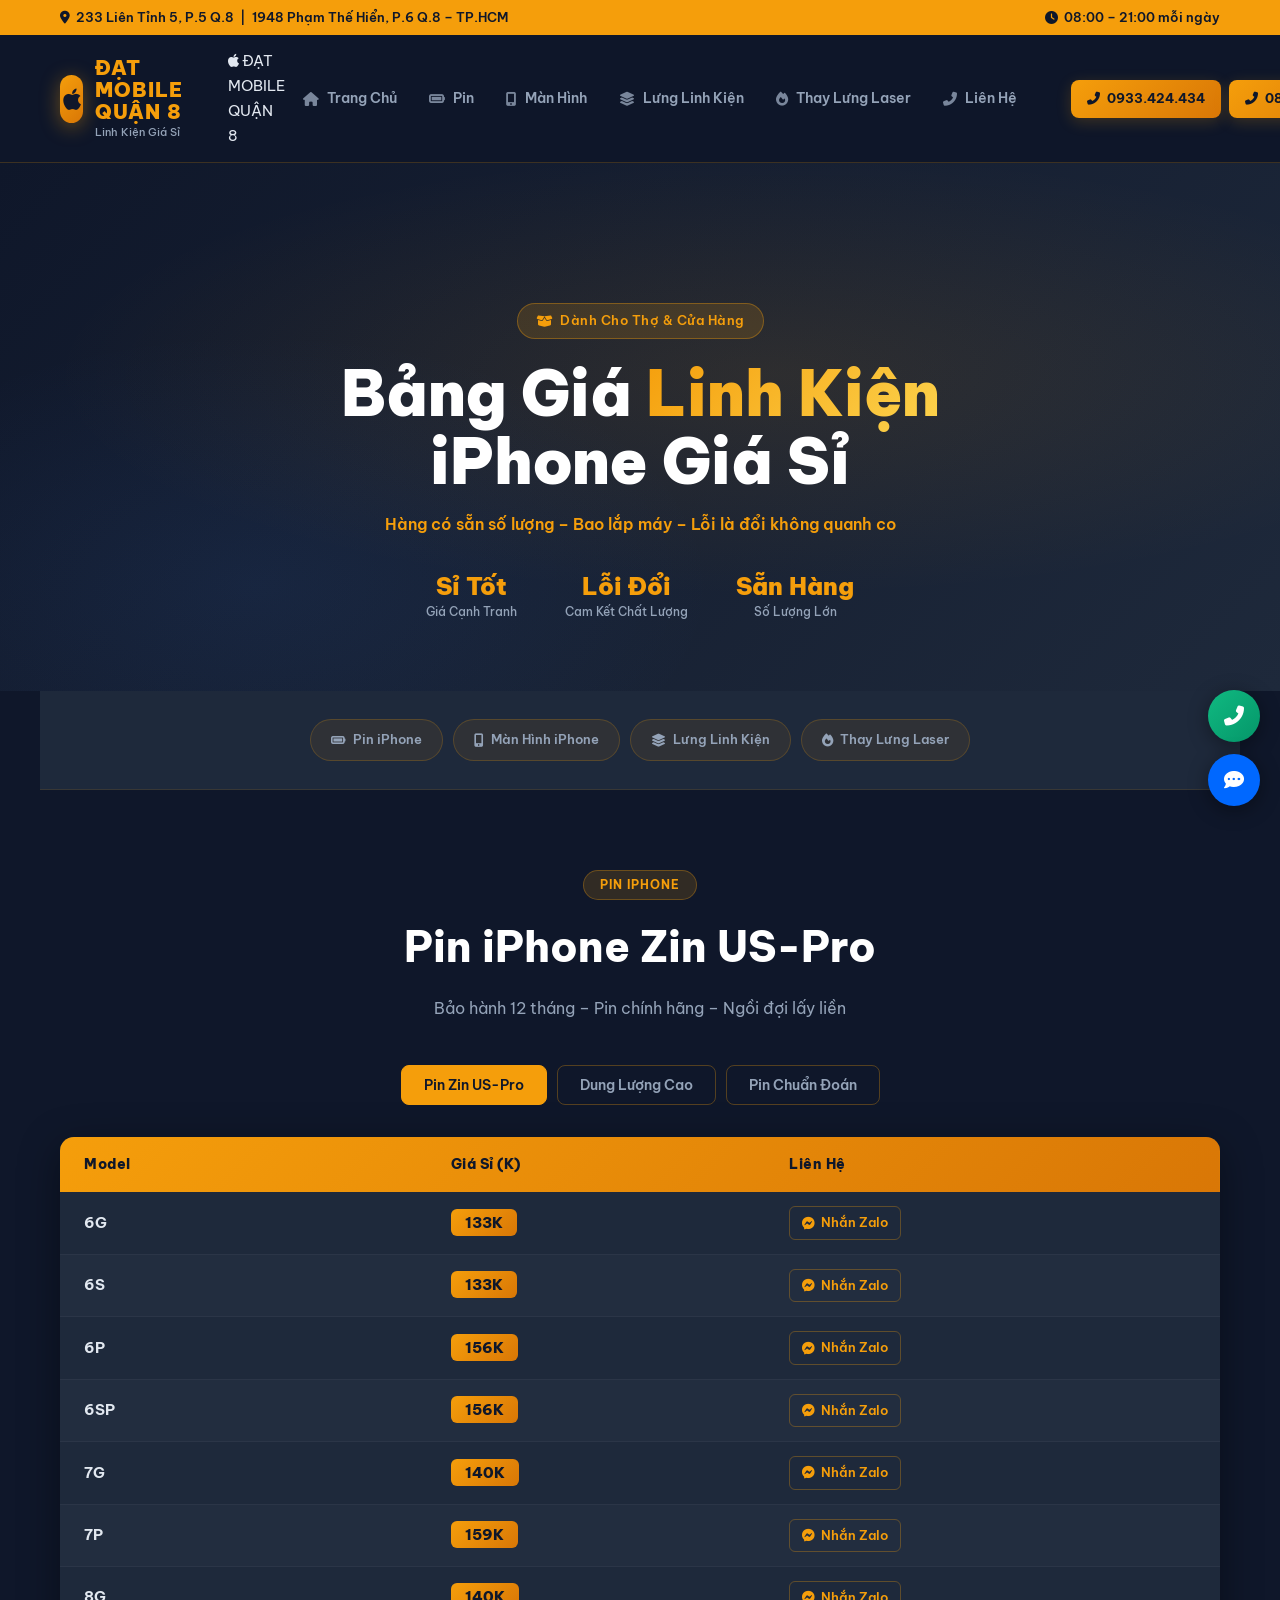
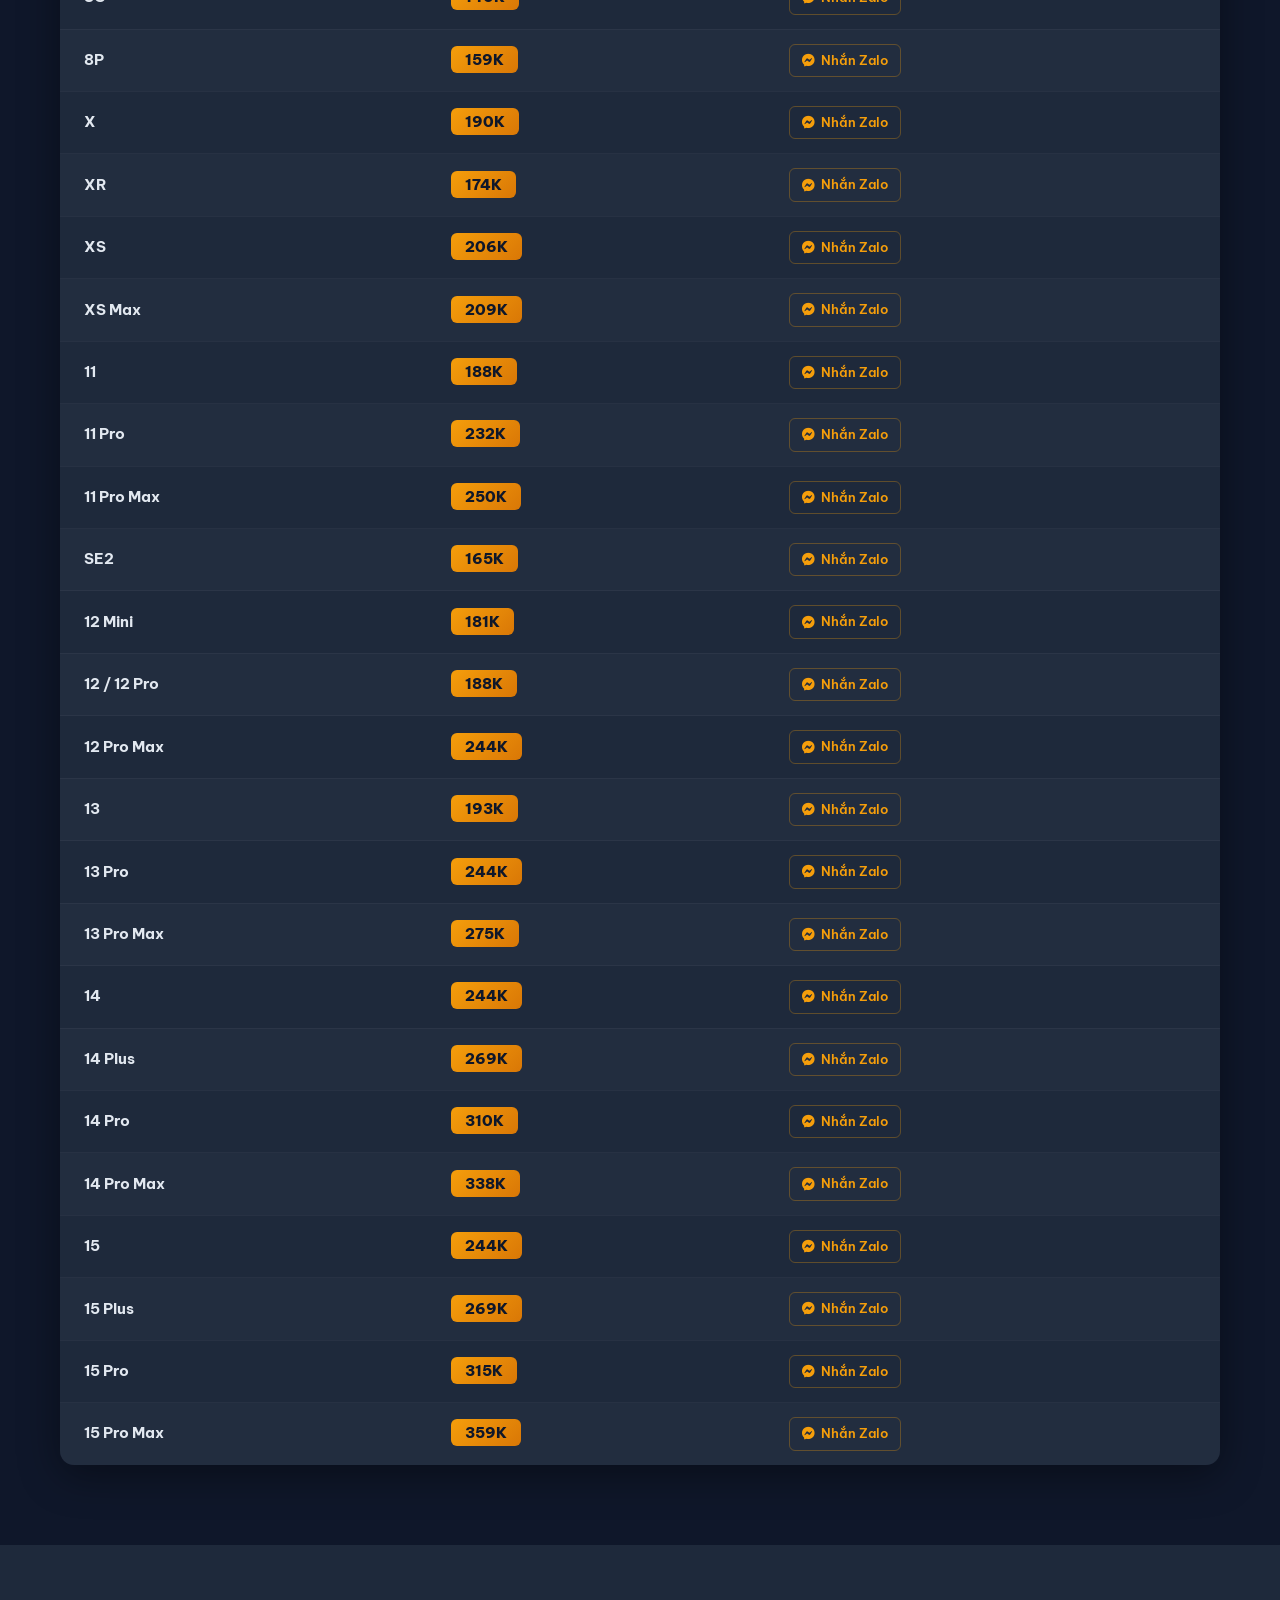
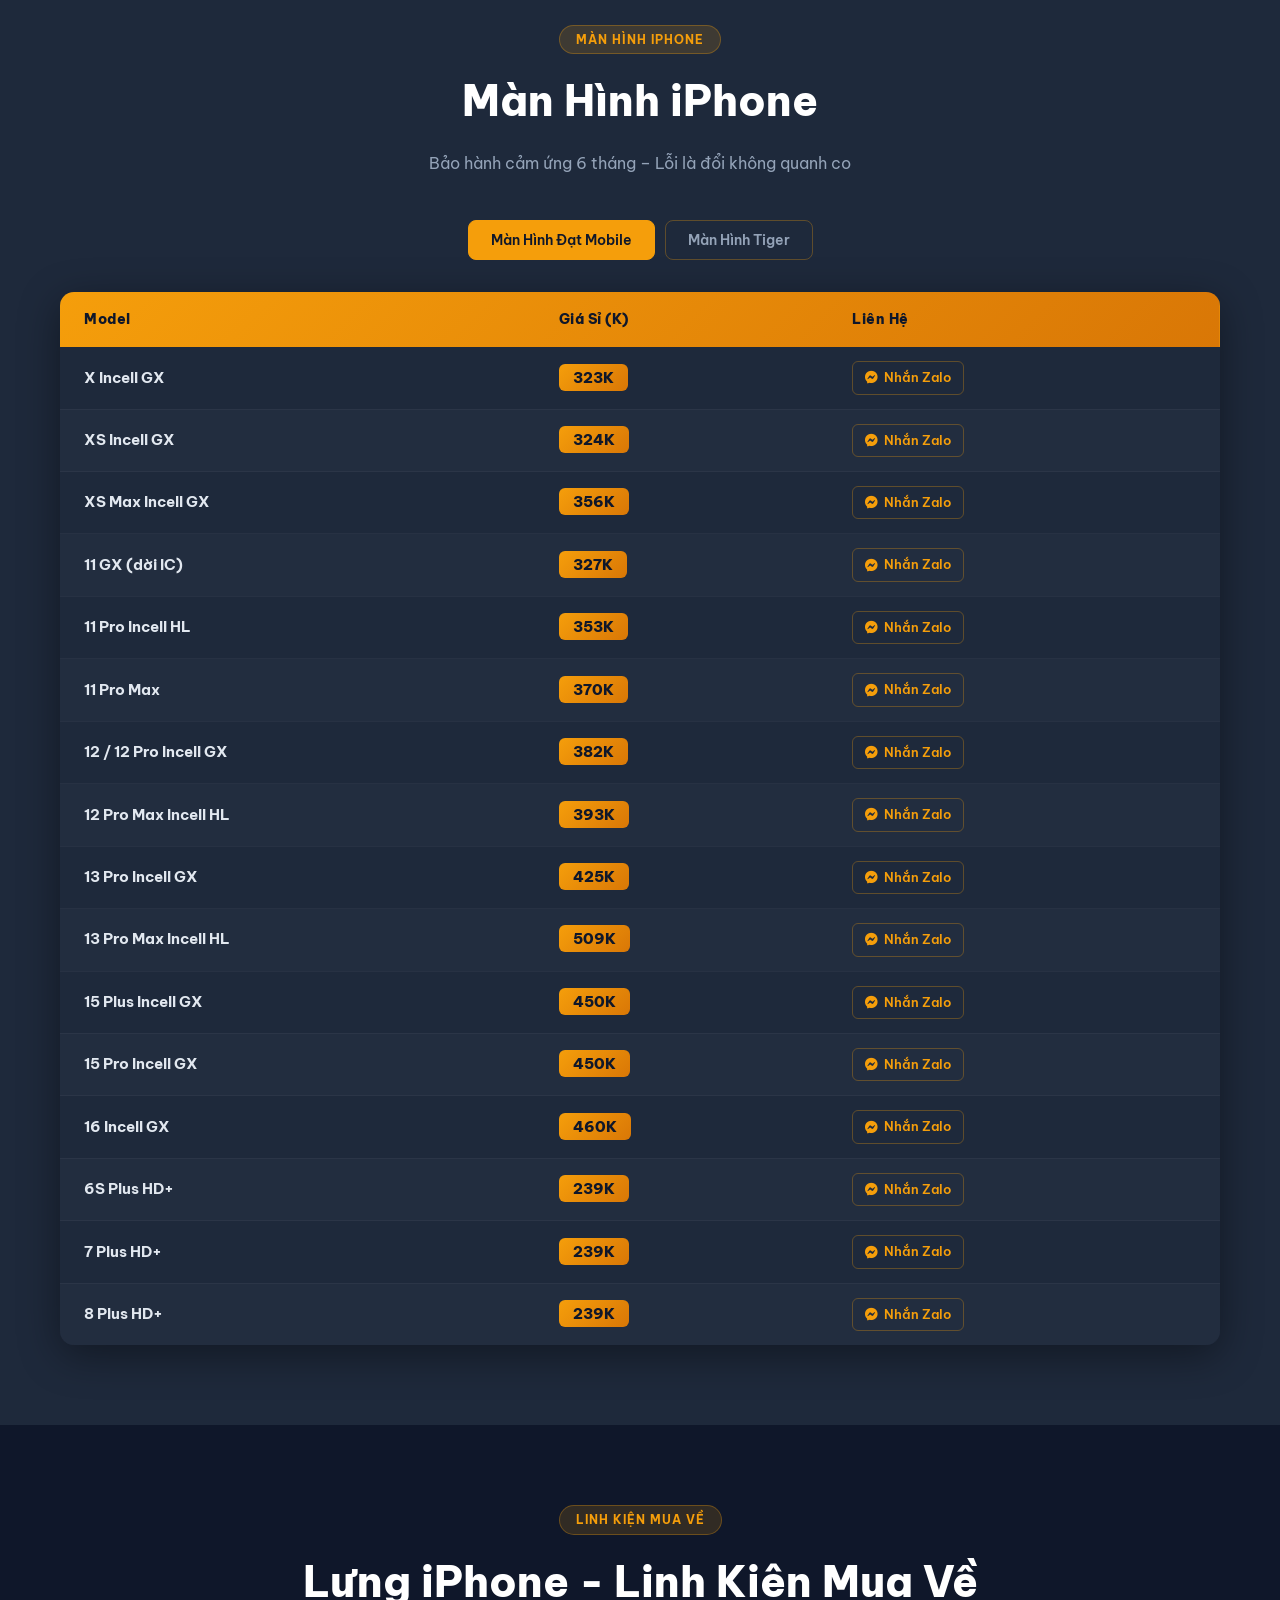
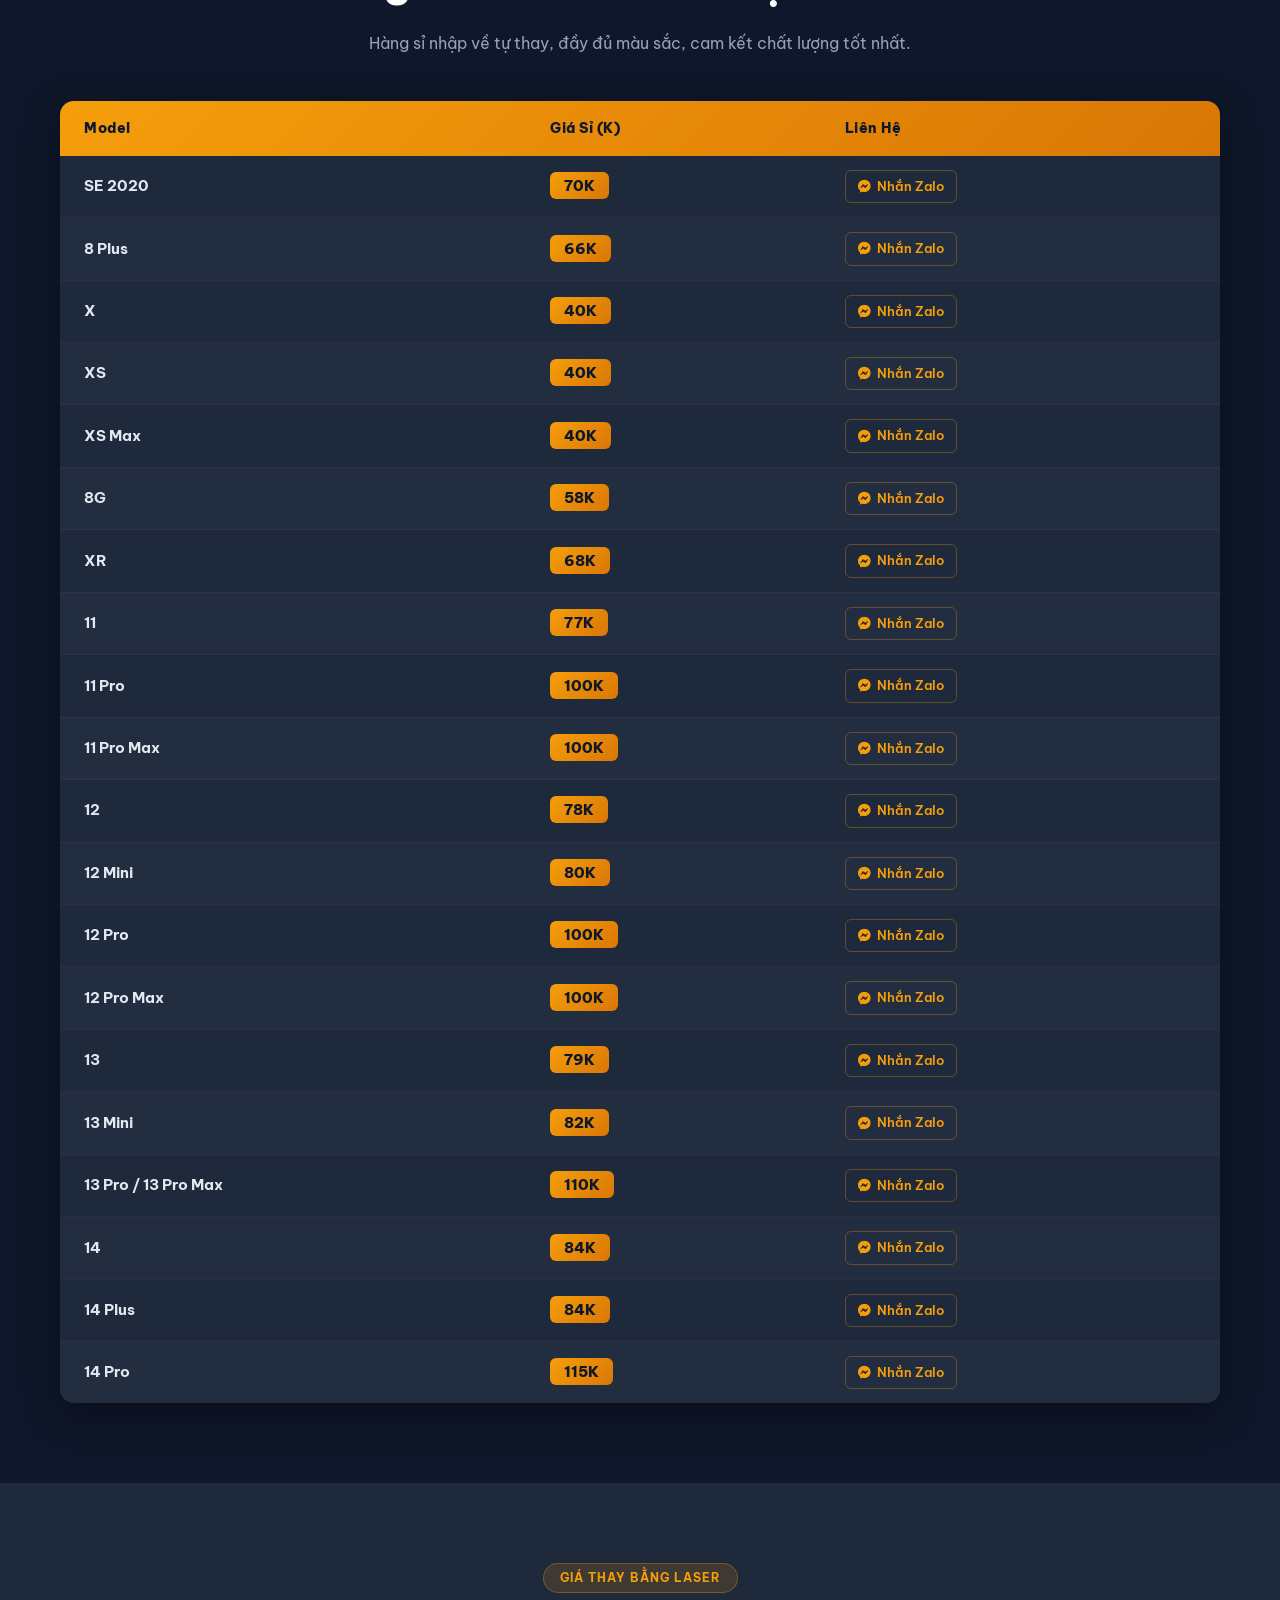
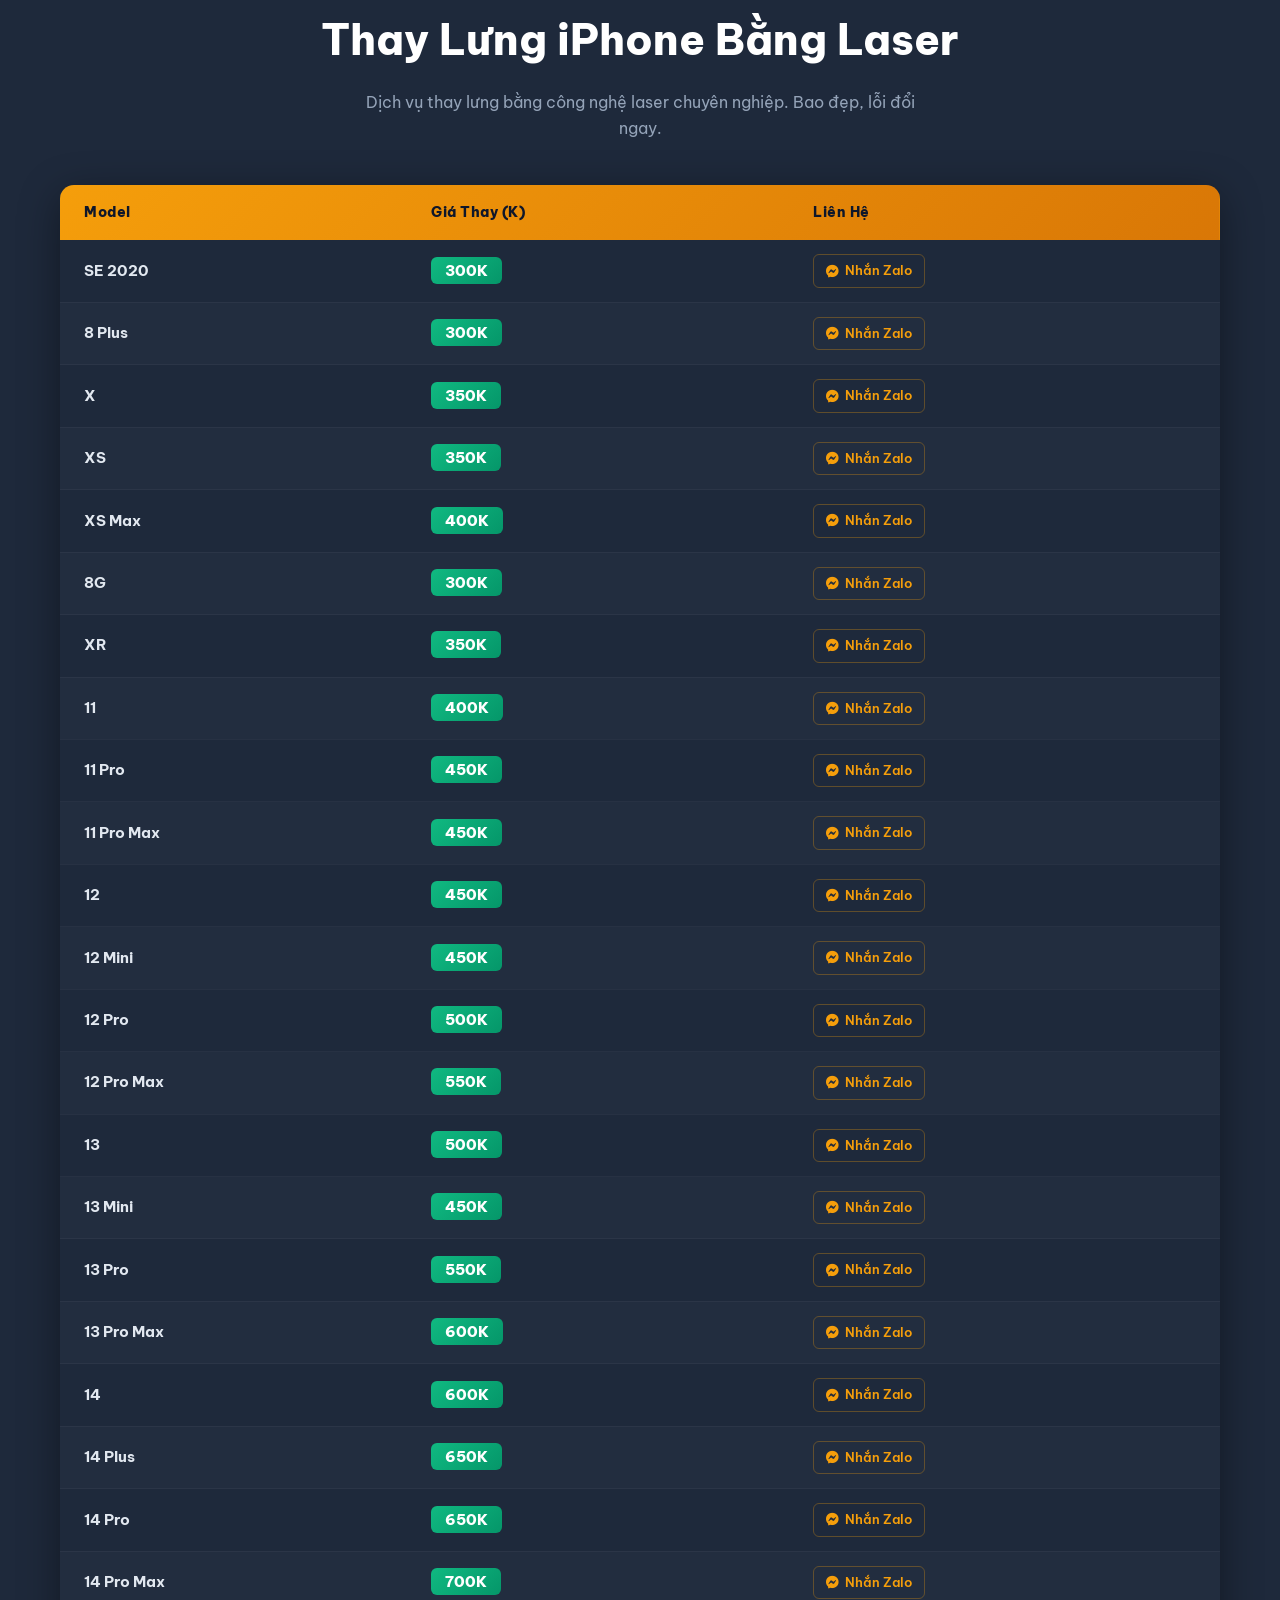
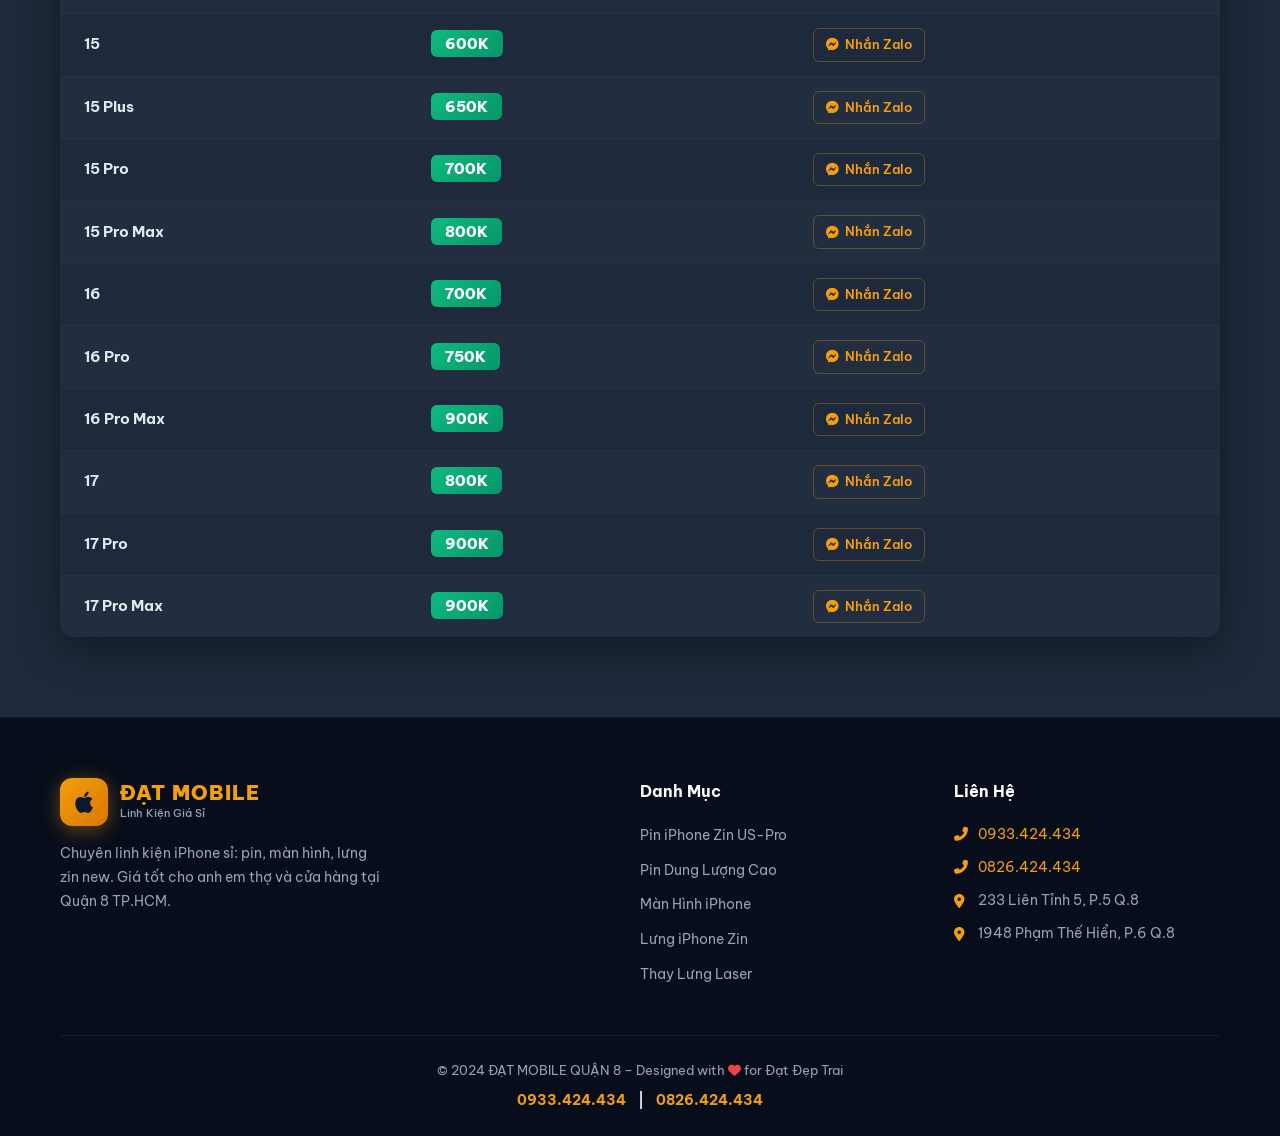
<file: linh-kien.html>
<!DOCTYPE html>
<html lang="vi">

<head>
  <meta charset="UTF-8" />
  <meta name="viewport" content="width=device-width, initial-scale=1.0" />
  <title>Linh Kiện Giá Sỉ - Đạt Mobile Quận 8</title>
  <meta name="description" content="Bảng giá linh kiện iPhone sỉ: pin, màn hình, lưng zin new. Giá tốt cho anh em thợ và cửa hàng tại Quận 8 TP.HCM." />
  <link rel="stylesheet" href="style.css" />
  <link rel="preconnect" href="https://fonts.googleapis.com" />
  <link rel="preconnect" href="https://fonts.gstatic.com" crossorigin />
  <link href="https://fonts.googleapis.com/css2?family=Be+Vietnam+Pro:wght@300;400;500;600;700;800;900&display=swap" rel="stylesheet" />
  <link rel="stylesheet" href="https://cdnjs.cloudflare.com/ajax/libs/font-awesome/6.5.0/css/all.min.css" />
  <style>
    /* Page hero banner for linh kien - dùng màu vàng như trang chủ */
    .lk-hero {
      background:
        radial-gradient(ellipse 80% 60% at 60% 40%, rgba(245,158,11,0.10) 0%, transparent 70%),
        radial-gradient(ellipse 60% 80% at 20% 80%, rgba(59,130,246,0.08) 0%, transparent 60%),
        linear-gradient(135deg, #0f172a 0%, #1e293b 100%);
      padding: 140px 0 70px;
      text-align: center;
      position: relative;
      overflow: hidden;
    }
    .lk-hero::before {
      content: '';
      position: absolute; inset: 0;
      background: url('https://images.unsplash.com/photo-1592750475338-74b7b21085ab?w=1920&q=80') center/cover no-repeat;
      opacity: 0.05;
    }
    .lk-hero-content { position: relative; z-index: 1; }
    .lk-hero-badge {
      display: inline-flex; align-items: center; gap: 8px;
      background: rgba(245,158,11,0.15); border: 1px solid rgba(245,158,11,0.35);
      color: var(--primary); padding: 6px 18px; border-radius: 50px;
      font-size: 13px; font-weight: 600; margin-bottom: 20px; letter-spacing: 0.5px;
    }
    .lk-hero h1 {
      font-size: clamp(32px, 6vw, 62px);
      font-weight: 900; color: var(--white);
      line-height: 1.1; margin-bottom: 16px;
    }
    .lk-hero h1 span {
      background: linear-gradient(135deg, var(--primary), var(--primary-light));
      -webkit-background-clip: text; -webkit-text-fill-color: transparent; background-clip: text;
    }
    .lk-hero p { color: var(--primary); font-size: 16px; font-weight: 600; max-width: 580px; margin: 0 auto 36px; }
    .lk-hero-stats { display: flex; justify-content: center; gap: 48px; flex-wrap: wrap; }
    .lk-hero-stats .stat { text-align: center; }
    .lk-hero-stats .stat-num { display: block; font-size: 24px; font-weight: 900; color: var(--primary); line-height: 1; }
    .lk-hero-stats .stat-label { font-size: 12px; color: var(--text-muted); font-weight: 500; margin-top: 4px; }

    /* Sections */
    .lk-section { padding: 80px 0; scroll-margin-top: 80px; }
    .lk-section.bg-alt { background: var(--dark2); }
    .lk-section-header { text-align: center; margin-bottom: 44px; }
    .lk-section-tag {
      display: inline-block;
      background: rgba(245,158,11,0.15); border: 1px solid rgba(245,158,11,0.3);
      color: var(--primary);
      padding: 4px 16px; border-radius: 50px; font-size: 12px; font-weight: 700;
      letter-spacing: 1px; text-transform: uppercase; margin-bottom: 12px;
    }

    /* Price badges */
    .price-badge-wholesale {
      background: linear-gradient(135deg, var(--primary), var(--primary-dark));
      color: var(--dark); padding: 4px 14px; border-radius: 6px;
      font-weight: 800; font-size: 15px;
    }
    .price-badge-laser {
      background: linear-gradient(135deg, #10b981, #059669);
      color: white; padding: 4px 14px; border-radius: 6px;
      font-weight: 800; font-size: 15px;
    }

    /* Quick nav pills */
    .lk-quick-nav {
      display: flex; gap: 10px; flex-wrap: wrap;
      justify-content: center; padding: 28px 0;
      background: var(--dark2);
      border-bottom: 1px solid rgba(245,158,11,0.12);
    }
    .lk-quick-nav a {
      display: inline-flex; align-items: center; gap: 7px;
      background: rgba(245,158,11,0.08); border: 1px solid rgba(245,158,11,0.2);
      color: var(--text-muted); padding: 9px 20px; border-radius: 50px;
      font-size: 13px; font-weight: 600; text-decoration: none;
      transition: var(--transition);
    }
    .lk-quick-nav a:hover, .lk-quick-nav a.active {
      background: rgba(245,158,11,0.15); border-color: var(--primary);
      color: var(--primary);
    }
    .lk-quick-nav a i { font-size: 13px; }
  </style>
</head>

<body>

  <!-- TOP BAR -->
  <div class="topbar">
    <div class="container topbar-inner">
      <span><i class="fas fa-map-marker-alt"></i> 233 Liên Tỉnh 5, P.5 Q.8 &nbsp;|&nbsp; 1948 Phạm Thế Hiển, P.6 Q.8 – TP.HCM</span>
      <span><i class="fas fa-clock"></i> 08:00 – 21:00 mỗi ngày</span>
    </div>
  </div>

  <!-- HEADER -->
  <header class="header" id="header">
    <div class="container header-inner">
      <a href="index.html" class="logo">
        <div class="logo-icon"><i class="fab fa-apple"></i></div>
        <div class="logo-text">
          <span class="logo-main">ĐẠT MOBILE QUẬN 8</span>
          <span class="logo-sub">Linh Kiện Giá Sỉ</span>
        </div>
      </a>

      <nav class="nav" id="nav">
        <div class="nav-header-mobile">
          <i class="fab fa-apple"></i> <span>ĐẠT MOBILE QUẬN 8</span>
        </div>
        <a href="index.html" class="nav-link"><i class="fas fa-home"></i> Trang Chủ</a>
        <a href="#pin" class="nav-link"><i class="fas fa-battery-full"></i> Pin</a>
        <a href="#man-hinh" class="nav-link"><i class="fas fa-mobile-alt"></i> Màn Hình</a>
        <a href="lung-linh-kien.html" class="nav-link"><i class="fas fa-layer-group"></i> Lưng Linh Kiện</a>
        <a href="#lung-laser" class="nav-link"><i class="fas fa-fire"></i> Thay Lưng Laser</a>
        <a href="index.html#contact" class="nav-link"><i class="fas fa-phone-alt"></i> Liên Hệ</a>
      </nav>
      <div class="nav-overlay" id="navOverlay"></div>

      <div class="header-cta">
        <div class="header-phones">
          <a href="tel:0933424434" class="btn-call"><i class="fas fa-phone-alt"></i> 0933.424.434</a>
          <a href="tel:0826424434" class="btn-call"><i class="fas fa-phone-alt"></i> 0826.424.434</a>
        </div>
        <button class="hamburger" id="hamburger" aria-label="Menu"><i class="fas fa-bars"></i></button>
      </div>
    </div>
  </header>

  <!-- PAGE HERO -->
  <section class="lk-hero">
    <div class="container lk-hero-content">
      <div class="lk-hero-badge"><i class="fas fa-box-open"></i> Dành Cho Thợ & Cửa Hàng</div>
      <h1>Bảng Giá <span>Linh Kiện</span><br>iPhone Giá Sỉ</h1>
      <p>Hàng có sẵn số lượng – Bao lắp máy – Lỗi là đổi không quanh co</p>
      <div class="lk-hero-stats">
        <div class="stat"><span class="stat-num">Sỉ Tốt</span><span class="stat-label">Giá Cạnh Tranh</span></div>
        <div class="stat"><span class="stat-num">Lỗi Đổi</span><span class="stat-label">Cam Kết Chất Lượng</span></div>
        <div class="stat"><span class="stat-num">Sẵn Hàng</span><span class="stat-label">Số Lượng Lớn</span></div>
      </div>
    </div>
  </section>

  <!-- QUICK NAV -->
  <div class="lk-quick-nav container">
    <a href="#pin"><i class="fas fa-battery-full"></i> Pin iPhone</a>
    <a href="#man-hinh"><i class="fas fa-mobile-alt"></i> Màn Hình iPhone</a>
    <a href="lung-linh-kien.html"><i class="fas fa-layer-group"></i> Lưng Linh Kiện</a>
    <a href="#lung-laser"><i class="fas fa-fire"></i> Thay Lưng Laser</a>
  </div>

  <!-- ===== PIN SECTION ===== -->
  <section class="section lk-section" id="pin">
    <div class="container">
      <div class="section-header lk-section-header">
        <span class="lk-section-tag">Pin iPhone</span>
        <h2 class="section-title">Pin iPhone Zin US-Pro</h2>
        <p class="section-desc">Bảo hành 12 tháng – Pin chính hãng – Ngồi đợi lấy liền</p>
      </div>

      <div class="price-tabs">
        <button class="tab-btn active" onclick="showTab('pin-standard')">Pin Zin US-Pro</button>
        <button class="tab-btn" onclick="showTab('pin-cao')">Dung Lượng Cao</button>
        <button class="tab-btn" onclick="showTab('pin-chan-doan')">Pin Chuẩn Đoán</button>
      </div>

      <div id="pin-standard" class="tab-content active">
        <div class="price-table-wrap">
          <table class="price-table">
            <thead><tr><th>Model</th><th>Giá Sỉ (K)</th><th>Liên Hệ</th></tr></thead>
            <tbody id="pinStdBody"></tbody>
          </table>
        </div>
      </div>

      <div id="pin-cao" class="tab-content">
        <div class="price-table-wrap">
          <table class="price-table">
            <thead><tr><th>Model</th><th>Giá Sỉ (K)</th><th>Liên Hệ</th></tr></thead>
            <tbody id="pinCaoBody"></tbody>
          </table>
        </div>
      </div>

      <div id="pin-chan-doan" class="tab-content">
        <div class="price-table-wrap">
          <table class="price-table">
            <thead><tr><th>Model</th><th>Giá Sỉ (K)</th><th>Liên Hệ</th></tr></thead>
            <tbody id="pinDiagBody"></tbody>
          </table>
        </div>
      </div>
    </div>
  </section>

  <!-- ===== MAN HINH SECTION ===== -->
  <section class="section lk-section bg-alt" id="man-hinh">
    <div class="container">
      <div class="section-header lk-section-header">
        <span class="lk-section-tag">Màn Hình iPhone</span>
        <h2 class="section-title">Màn Hình iPhone</h2>
        <p class="section-desc">Bảo hành cảm ứng 6 tháng – Lỗi là đổi không quanh co</p>
      </div>

      <div class="price-tabs">
        <button class="tab-btn active" onclick="showTab('man-dat')">Màn Hình Đạt Mobile</button>
        <button class="tab-btn" onclick="showTab('man-tiger')">Màn Hình Tiger</button>
      </div>

      <div id="man-dat" class="tab-content active">
        <div class="price-table-wrap">
          <table class="price-table">
            <thead><tr><th>Model</th><th>Giá Sỉ (K)</th><th>Liên Hệ</th></tr></thead>
            <tbody id="manDatBody"></tbody>
          </table>
        </div>
      </div>

      <div id="man-tiger" class="tab-content">
        <div class="price-table-wrap">
          <table class="price-table">
            <thead><tr><th>Model</th><th>Giá Sỉ (K)</th><th>Liên Hệ</th></tr></thead>
            <tbody id="manTigerBody"></tbody>
          </table>
        </div>
      </div>
    </div>
  </section>

  <!-- ===== LƯNG LINH KIỆN MUA VỀ ===== -->
  <section class="section lk-section" id="lung-linh-kien">
    <div class="container">
      <div class="section-header lk-section-header">
        <span class="lk-section-tag">Linh Kiện Mua Về</span>
        <h2 class="section-title">Lưng iPhone - Linh Kiện Mua Về</h2>
        <p class="section-desc">Hàng sỉ nhập về tự thay, đầy đủ màu sắc, cam kết chất lượng tốt nhất.</p>
      </div>

      <div class="price-table-wrap">
        <table class="price-table">
          <thead><tr><th>Model</th><th>Giá Sỉ (K)</th><th>Liên Hệ</th></tr></thead>
          <tbody id="lungLinhKienBody"></tbody>
        </table>
      </div>
    </div>
  </section>

  <!-- ===== GIÁ THAY BẰNG LASER ===== -->
  <section class="section lk-section bg-alt" id="lung-laser">
    <div class="container">
      <div class="section-header lk-section-header">
        <span class="lk-section-tag">Giá Thay Bằng Laser</span>
        <h2 class="section-title">Thay Lưng iPhone Bằng Laser</h2>
        <p class="section-desc">Dịch vụ thay lưng bằng công nghệ laser chuyên nghiệp. Bao đẹp, lỗi đổi ngay.</p>
      </div>

      <div class="price-table-wrap">
        <table class="price-table">
          <thead><tr><th>Model</th><th>Giá Thay (K)</th><th>Liên Hệ</th></tr></thead>
          <tbody id="lungLaserBody"></tbody>
        </table>
      </div>
    </div>
  </section>

  <!-- FOOTER -->
  <footer class="footer">
    <div class="container">
      <div class="footer-grid">
        <div class="footer-brand">
          <a href="index.html" class="logo">
            <div class="logo-icon"><i class="fab fa-apple"></i></div>
            <div class="logo-text"><span class="logo-main">ĐẠT MOBILE</span><span class="logo-sub">Linh Kiện Giá Sỉ</span></div>
          </a>
          <p>Chuyên linh kiện iPhone sỉ: pin, màn hình, lưng zin new. Giá tốt cho anh em thợ và cửa hàng tại Quận 8 TP.HCM.</p>
        </div>
        <div class="footer-links">
          <h4>Danh Mục</h4>
          <ul>
            <li><a href="#pin">Pin iPhone Zin US-Pro</a></li>
            <li><a href="#pin">Pin Dung Lượng Cao</a></li>
            <li><a href="#man-hinh">Màn Hình iPhone</a></li>
            <li><a href="lung-linh-kien.html">Lưng iPhone Zin</a></li>
            <li><a href="#lung-laser">Thay Lưng Laser</a></li>
          </ul>
        </div>
        <div class="footer-contact">
          <h4>Liên Hệ</h4>
          <p><i class="fas fa-phone-alt"></i> <a href="tel:0933424434">0933.424.434</a></p>
          <p><i class="fas fa-phone-alt"></i> <a href="tel:0826424434">0826.424.434</a></p>
          <p><i class="fas fa-map-marker-alt"></i> 233 Liên Tỉnh 5, P.5 Q.8</p>
          <p><i class="fas fa-map-marker-alt"></i> 1948 Phạm Thế Hiển, P.6 Q.8</p>
        </div>
      </div>
      <div class="footer-bottom">
        <p>© 2024 ĐẠT MOBILE QUẬN 8 – Designed with <i class="fas fa-heart" style="color:#ef4444"></i> for Đạt Đẹp Trai</p>
        <div class="footer-phones-bottom">
          <a href="tel:0933424434">0933.424.434</a> | <a href="tel:0826424434">0826.424.434</a>
        </div>
      </div>
    </div>
  </footer>

  <!-- FLOATING BUTTONS -->
  <div class="float-buttons">
    <a href="tel:0933424434" class="float-btn float-call" title="Gọi ngay"><i class="fas fa-phone-alt"></i></a>
    <a href="https://zalo.me/0933424434" target="_blank" class="float-btn float-zalo" title="Zalo"><i class="fas fa-comment-dots"></i></a>
    <a href="#" class="float-btn float-top" title="Lên đầu trang" id="backToTop"><i class="fas fa-arrow-up"></i></a>
  </div>

  <script>
    // ===== DATA =====
    const pinStd = [
      ["6G", 133], ["6S", 133], ["6P", 156], ["6SP", 156],
      ["7G", 140], ["7P", 159], ["8G", 140], ["8P", 159],
      ["X", 190], ["XR", 174], ["XS", 206], ["XS Max", 209],
      ["11", 188], ["11 Pro", 232], ["11 Pro Max", 250],
      ["SE2", 165], ["12 Mini", 181], ["12 / 12 Pro", 188],
      ["12 Pro Max", 244], ["13", 193], ["13 Pro", 244],
      ["13 Pro Max", 275], ["14", 244], ["14 Plus", 269],
      ["14 Pro", 310], ["14 Pro Max", 338],
      ["15", 244], ["15 Plus", 269], ["15 Pro", 315], ["15 Pro Max", 359]
    ];

    const pinHigh = [
      ["11 Pro Max", 300], ["12 / 12 Pro", 270], ["12 Pro Max", 320],
      ["13 Pro Max", 350], ["14 Pro Max", 395]
    ];

    const pinDiag = [
      ["12 / 12 Pro", 280], ["12 Pro Max", 350], ["13", 290],
      ["13 Pro", 355], ["13 Pro Max", 380], ["14 Pro", 375], ["14 Pro Max", 395]
    ];

    const manD = [
      ["X Incell GX", 323], ["XS Incell GX", 324], ["XS Max Incell GX", 356],
      ["11 GX (dời IC)", 327], ["11 Pro Incell HL", 353], ["11 Pro Max", 370],
      ["12 / 12 Pro Incell GX", 382], ["12 Pro Max Incell HL", 393],
      ["13 Pro Incell GX", 425], ["13 Pro Max Incell HL", 509],
      ["15 Plus Incell GX", 450], ["15 Pro Incell GX", 450],
      ["16 Incell GX", 460], ["6S Plus HD+", 239],
      ["7 Plus HD+", 239], ["8 Plus HD+", 239]
    ];

    const manT = [
      ["XS Max HD+", 350], ["11 Pro HD+", 355], ["11 Pro Max HD+", 375],
      ["12 / 12 Pro HD+", 380], ["13 HD+", 405], ["13 Pro HD+", "Liên hệ"],
      ["13 Pro Max HD+", 430], ["14", "Liên hệ"], ["14 Pro HD+ 120Hz", 480],
      ["14 Pro Max HD+ 120Hz", 520], ["14 Plus HD+", 470]
    ];

    const lungLinhKien = [
      ["SE 2020", 70], ["8 Plus", 66], ["X", 40], ["XS", 40], ["XS Max", 40],
      ["8G", 58], ["XR", 68], ["11", 77], ["11 Pro", 100], ["11 Pro Max", 100],
      ["12", 78], ["12 Mini", 80], ["12 Pro", 100], ["12 Pro Max", 100],
      ["13", 79], ["13 Mini", 82], ["13 Pro / 13 Pro Max", 110],
      ["14", 84], ["14 Plus", 84], ["14 Pro", 115]
    ];

    const lungLaser = [
      ["SE 2020", 300], ["8 Plus", 300], ["X", 350], ["XS", 350], ["XS Max", 400],
      ["8G", 300], ["XR", 350], ["11", 400], ["11 Pro", 450], ["11 Pro Max", 450],
      ["12", 450], ["12 Mini", 450], ["12 Pro", 500], ["12 Pro Max", 550],
      ["13", 500], ["13 Mini", 450], ["13 Pro", 550], ["13 Pro Max", 600],
      ["14", 600], ["14 Plus", 650], ["14 Pro", 650], ["14 Pro Max", 700],
      ["15", 600], ["15 Plus", 650], ["15 Pro", 700], ["15 Pro Max", 800],
      ["16", 700], ["16 Pro", 750], ["16 Pro Max", 900],
      ["17", 800], ["17 Pro", 900], ["17 Pro Max", 900]
    ];

    // ===== RENDER =====
    function render(id, data, badgeClass = 'price-badge-wholesale') {
      document.getElementById(id).innerHTML = data.map(([n, p]) => `
        <tr>
          <td><strong>${n}</strong></td>
          <td><span class="${badgeClass}">${p}${typeof p === 'number' ? 'K' : ''}</span></td>
          <td><a href="https://zalo.me/0933424434" target="_blank" class="contact-quick-btn"><i class="fab fa-facebook-messenger"></i> Nhắn Zalo</a></td>
        </tr>
      `).join('');
    }

    render('pinStdBody', pinStd);
    render('pinCaoBody', pinHigh);
    render('pinDiagBody', pinDiag);
    render('manDatBody', manD);
    render('manTigerBody', manT);
    render('lungLinhKienBody', lungLinhKien);
    render('lungLaserBody', lungLaser, 'price-badge-laser');

    // ===== TABS =====
    function showTab(id) {
      const target = document.getElementById(id);
      // Deactivate all tabs in same group
      const section = target.closest('.lk-section, .section');
      section.querySelectorAll('.tab-content').forEach(c => c.classList.remove('active'));
      target.classList.add('active');
      section.querySelectorAll('.tab-btn').forEach(b => {
        b.classList.toggle('active', b.getAttribute('onclick').includes(`'${id}'`));
      });
    }

    // ===== HAMBURGER MENU =====
    const hamburger = document.getElementById('hamburger');
    const nav = document.getElementById('nav');
    const navOverlay = document.getElementById('navOverlay');

    function toggleNav() {
      nav.classList.toggle('open');
      navOverlay.classList.toggle('active');
      hamburger.querySelector('i').className = nav.classList.contains('open') ? 'fas fa-times' : 'fas fa-bars';
    }
    hamburger.addEventListener('click', toggleNav);
    navOverlay.addEventListener('click', toggleNav);
    nav.querySelectorAll('.nav-link').forEach(link => {
      link.addEventListener('click', () => {
        if (nav.classList.contains('open')) toggleNav();
      });
    });

    // ===== HEADER SCROLL =====
    const header = document.getElementById('header');
    window.addEventListener('scroll', () => {
      header.classList.toggle('scrolled', window.scrollY > 50);
      document.getElementById('backToTop').style.opacity = window.scrollY > 300 ? '1' : '0';
    });

    // ===== SMOOTH SCROLL =====
    document.querySelectorAll('a[href^="#"]').forEach(a => {
      a.addEventListener('click', e => {
        const target = document.querySelector(a.getAttribute('href'));
        if (target) {
          e.preventDefault();
          target.scrollIntoView({ behavior: 'smooth' });
        }
      });
    });

    // ===== SCROLLSPY for quick nav =====
    const sections = ['pin', 'man-hinh', 'lung-linh-kien', 'lung-laser'];
    window.addEventListener('scroll', () => {
      let current = '';
      sections.forEach(id => {
        const el = document.getElementById(id);
        if (el && window.scrollY >= el.offsetTop - 120) current = id;
      });
      document.querySelectorAll('.lk-quick-nav a').forEach(a => {
        a.classList.toggle('active', a.getAttribute('href') === `#${current}`);
      });
    });

    // ===== ONLOAD SMOOTH SCROLL FOR HASH =====
    // Ensures mobile viewports scroll exactly to the section with proper sticky header offset on initial load
    window.addEventListener('DOMContentLoaded', () => {
      if (window.location.hash) {
        setTimeout(() => {
          const target = document.querySelector(window.location.hash);
          if (target) {
            const offset = 90; // Height of sticky header
            const bodyRect = document.body.getBoundingClientRect().top;
            const elementRect = target.getBoundingClientRect().top;
            const elementPosition = elementRect - bodyRect;
            const offsetPosition = elementPosition - offset;
            window.scrollTo({
              top: offsetPosition,
              behavior: 'smooth'
            });
          }
        }, 300); // 300ms delay to let stylesheets and tables render completely
      }
    });
  </script>
</body>
</html>
</file>
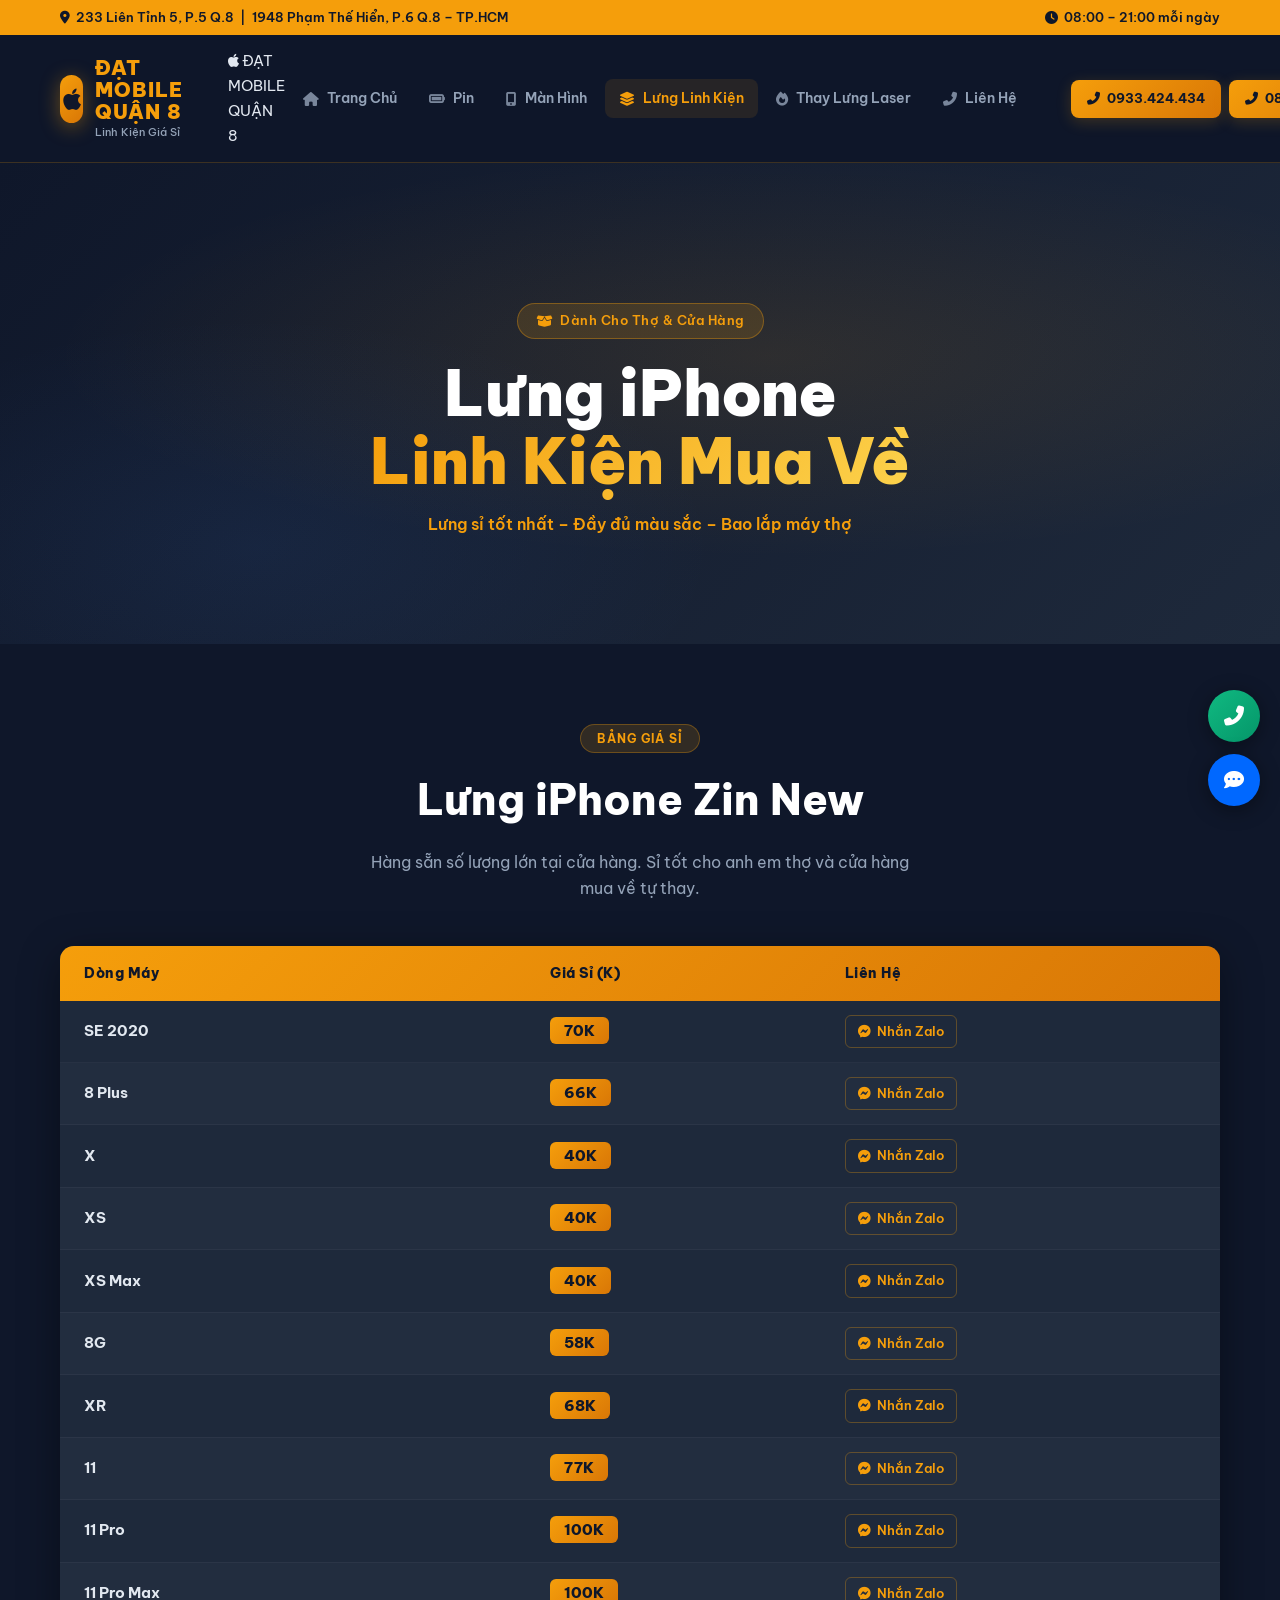
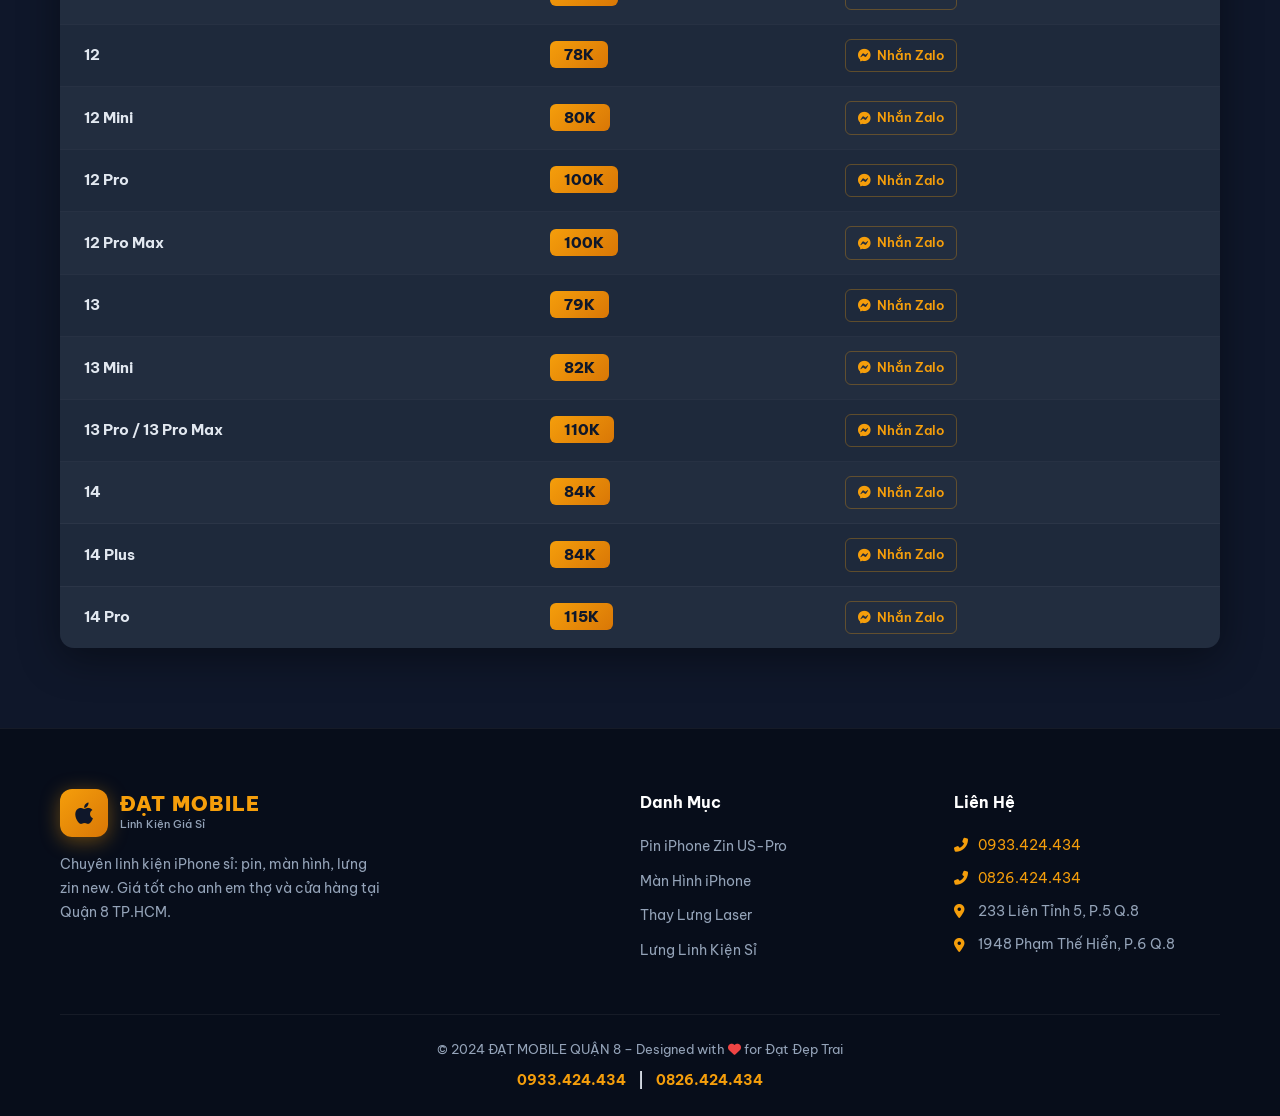
<file: lung-linh-kien.html>
<!DOCTYPE html>
<html lang="vi">

<head>
  <meta charset="UTF-8" />
  <meta name="viewport" content="width=device-width, initial-scale=1.0" />
  <title>Bảng Giá Lưng iPhone Sỉ - Linh Kiện Đạt Mobile</title>
  <meta name="description" content="Bảng giá lưng sỉ iPhone mua về tự thay: sỉ tốt cho anh em thợ và cửa hàng tại Quận 8 TP.HCM. Đạt Mobile 0933.424.434" />
  <link rel="stylesheet" href="style.css" />
  <link rel="preconnect" href="https://fonts.googleapis.com" />
  <link rel="preconnect" href="https://fonts.gstatic.com" crossorigin />
  <link href="https://fonts.googleapis.com/css2?family=Be+Vietnam+Pro:wght@300;400;500;600;700;800;900&display=swap" rel="stylesheet" />
  <link rel="stylesheet" href="https://cdnjs.cloudflare.com/ajax/libs/font-awesome/6.5.0/css/all.min.css" />
  <style>
    /* Page hero banner */
    .lk-hero {
      background:
        radial-gradient(ellipse 80% 60% at 60% 40%, rgba(245,158,11,0.10) 0%, transparent 70%),
        radial-gradient(ellipse 60% 80% at 20% 80%, rgba(59,130,246,0.08) 0%, transparent 60%),
        linear-gradient(135deg, #0f172a 0%, #1e293b 100%);
      padding: 140px 0 70px;
      text-align: center;
      position: relative;
      overflow: hidden;
    }
    .lk-hero::before {
      content: '';
      position: absolute; inset: 0;
      background: url('https://images.unsplash.com/photo-1592750475338-74b7b21085ab?w=1920&q=80') center/cover no-repeat;
      opacity: 0.05;
    }
    .lk-hero-content { position: relative; z-index: 1; }
    .lk-hero-badge {
      display: inline-flex; align-items: center; gap: 8px;
      background: rgba(245,158,11,0.15); border: 1px solid rgba(245,158,11,0.35);
      color: var(--primary); padding: 6px 18px; border-radius: 50px;
      font-size: 13px; font-weight: 600; margin-bottom: 20px; letter-spacing: 0.5px;
    }
    .lk-hero h1 {
      font-size: clamp(32px, 6vw, 62px);
      font-weight: 900; color: var(--white);
      line-height: 1.1; margin-bottom: 16px;
    }
    .lk-hero h1 span {
      background: linear-gradient(135deg, var(--primary), var(--primary-light));
      -webkit-background-clip: text; -webkit-text-fill-color: transparent; background-clip: text;
    }
    .lk-hero p { color: var(--primary); font-size: 16px; font-weight: 600; max-width: 580px; margin: 0 auto 36px; }
    
    .lk-section { padding: 80px 0; }
    .lk-section-header { text-align: center; margin-bottom: 44px; }
    .lk-section-tag {
      display: inline-block;
      background: rgba(245,158,11,0.15); border: 1px solid rgba(245,158,11,0.3);
      color: var(--primary);
      padding: 4px 16px; border-radius: 50px; font-size: 12px; font-weight: 700;
      letter-spacing: 1px; text-transform: uppercase; margin-bottom: 12px;
    }

    .price-badge-wholesale {
      background: linear-gradient(135deg, var(--primary), var(--primary-dark));
      color: var(--dark); padding: 4px 14px; border-radius: 6px;
      font-weight: 800; font-size: 15px;
    }
  </style>
</head>

<body>

  <!-- TOP BAR -->
  <div class="topbar">
    <div class="container topbar-inner">
      <span><i class="fas fa-map-marker-alt"></i> 233 Liên Tỉnh 5, P.5 Q.8 &nbsp;|&nbsp; 1948 Phạm Thế Hiển, P.6 Q.8 – TP.HCM</span>
      <span><i class="fas fa-clock"></i> 08:00 – 21:00 mỗi ngày</span>
    </div>
  </div>

  <!-- HEADER -->
  <header class="header" id="header">
    <div class="container header-inner">
      <a href="index.html" class="logo">
        <div class="logo-icon"><i class="fab fa-apple"></i></div>
        <div class="logo-text">
          <span class="logo-main">ĐẠT MOBILE QUẬN 8</span>
          <span class="logo-sub">Linh Kiện Giá Sỉ</span>
        </div>
      </a>

      <nav class="nav" id="nav">
        <div class="nav-header-mobile">
          <i class="fab fa-apple"></i> <span>ĐẠT MOBILE QUẬN 8</span>
        </div>
        <a href="index.html" class="nav-link"><i class="fas fa-home"></i> Trang Chủ</a>
        <a href="linh-kien.html#pin" class="nav-link"><i class="fas fa-battery-full"></i> Pin</a>
        <a href="linh-kien.html#man-hinh" class="nav-link"><i class="fas fa-mobile-alt"></i> Màn Hình</a>
        <a href="lung-linh-kien.html" class="nav-link active"><i class="fas fa-layer-group"></i> Lưng Linh Kiện</a>
        <a href="linh-kien.html#lung-laser" class="nav-link"><i class="fas fa-fire"></i> Thay Lưng Laser</a>
        <a href="index.html#contact" class="nav-link"><i class="fas fa-phone-alt"></i> Liên Hệ</a>
      </nav>
      <div class="nav-overlay" id="navOverlay"></div>

      <div class="header-cta">
        <div class="header-phones">
          <a href="tel:0933424434" class="btn-call"><i class="fas fa-phone-alt"></i> 0933.424.434</a>
          <a href="tel:0826424434" class="btn-call"><i class="fas fa-phone-alt"></i> 0826.424.434</a>
        </div>
        <button class="hamburger" id="hamburger" aria-label="Menu"><i class="fas fa-bars"></i></button>
      </div>
    </div>
  </header>

  <!-- PAGE HERO -->
  <section class="lk-hero">
    <div class="container lk-hero-content">
      <div class="lk-hero-badge"><i class="fas fa-box-open"></i> Dành Cho Thợ & Cửa Hàng</div>
      <h1>Lưng iPhone <br><span>Linh Kiện Mua Về</span></h1>
      <p>Lưng sỉ tốt nhất – Đầy đủ màu sắc – Bao lắp máy thợ</p>
    </div>
  </section>

  <!-- CONTENT SECTION -->
  <section class="section lk-section">
    <div class="container">
      <div class="lk-section-header">
        <span class="lk-section-tag">Bảng Giá Sỉ</span>
        <h2 class="section-title">Lưng iPhone Zin New</h2>
        <p class="section-desc">Hàng sẵn số lượng lớn tại cửa hàng. Sỉ tốt cho anh em thợ và cửa hàng mua về tự thay.</p>
      </div>

      <div class="price-table-wrap">
        <table class="price-table">
          <thead>
            <tr>
              <th>Dòng Máy</th>
              <th>Giá Sỉ (K)</th>
              <th>Liên Hệ</th>
            </tr>
          </thead>
          <tbody id="lungLinhKienBody"></tbody>
        </table>
      </div>
    </div>
  </section>

  <!-- FOOTER -->
  <footer class="footer">
    <div class="container">
      <div class="footer-grid">
        <div class="footer-brand">
          <a href="index.html" class="logo">
            <div class="logo-icon"><i class="fab fa-apple"></i></div>
            <div class="logo-text"><span class="logo-main">ĐẠT MOBILE</span><span class="logo-sub">Linh Kiện Giá Sỉ</span></div>
          </a>
          <p>Chuyên linh kiện iPhone sỉ: pin, màn hình, lưng zin new. Giá tốt cho anh em thợ và cửa hàng tại Quận 8 TP.HCM.</p>
        </div>
        <div class="footer-links">
          <h4>Danh Mục</h4>
          <ul>
            <li><a href="linh-kien.html#pin">Pin iPhone Zin US-Pro</a></li>
            <li><a href="linh-kien.html#man-hinh">Màn Hình iPhone</a></li>
            <li><a href="linh-kien.html#lung-laser">Thay Lưng Laser</a></li>
            <li><a href="lung-linh-kien.html">Lưng Linh Kiện Sỉ</a></li>
          </ul>
        </div>
        <div class="footer-contact">
          <h4>Liên Hệ</h4>
          <p><i class="fas fa-phone-alt"></i> <a href="tel:0933424434">0933.424.434</a></p>
          <p><i class="fas fa-phone-alt"></i> <a href="tel:0826424434">0826.424.434</a></p>
          <p><i class="fas fa-map-marker-alt"></i> 233 Liên Tỉnh 5, P.5 Q.8</p>
          <p><i class="fas fa-map-marker-alt"></i> 1948 Phạm Thế Hiển, P.6 Q.8</p>
        </div>
      </div>
      <div class="footer-bottom">
        <p>© 2024 ĐẠT MOBILE QUẬN 8 – Designed with <i class="fas fa-heart" style="color:#ef4444"></i> for Đạt Đẹp Trai</p>
        <div class="footer-phones-bottom">
          <a href="tel:0933424434">0933.424.434</a> | <a href="tel:0826424434">0826.424.434</a>
        </div>
      </div>
    </div>
  </footer>

  <!-- FLOATING BUTTONS -->
  <div class="float-buttons">
    <a href="tel:0933424434" class="float-btn float-call" title="Gọi ngay"><i class="fas fa-phone-alt"></i></a>
    <a href="https://zalo.me/0933424434" target="_blank" class="float-btn float-zalo" title="Zalo"><i class="fas fa-comment-dots"></i></a>
    <a href="#" class="float-btn float-top" title="Lên đầu trang" id="backToTop"><i class="fas fa-arrow-up"></i></a>
  </div>

  <script>
    const lungLinhKien = [
      ["SE 2020", 70], ["8 Plus", 66], ["X", 40], ["XS", 40], ["XS Max", 40],
      ["8G", 58], ["XR", 68], ["11", 77], ["11 Pro", 100], ["11 Pro Max", 100],
      ["12", 78], ["12 Mini", 80], ["12 Pro", 100], ["12 Pro Max", 100],
      ["13", 79], ["13 Mini", 82], ["13 Pro / 13 Pro Max", 110],
      ["14", 84], ["14 Plus", 84], ["14 Pro", 115]
    ];

    function render(id, data, badgeClass = 'price-badge-wholesale') {
      document.getElementById(id).innerHTML = data.map(([n, p]) => `
        <tr>
          <td><strong>${n}</strong></td>
          <td><span class="${badgeClass}">${p}${typeof p === 'number' ? 'K' : ''}</span></td>
          <td><a href="https://zalo.me/0933424434" target="_blank" class="contact-quick-btn"><i class="fab fa-facebook-messenger"></i> Nhắn Zalo</a></td>
        </tr>
      `).join('');
    }

    render('lungLinhKienBody', lungLinhKien);

    // ===== HAMBURGER MENU =====
    const hamburger = document.getElementById('hamburger');
    const nav = document.getElementById('nav');
    const navOverlay = document.getElementById('navOverlay');

    function toggleNav() {
      nav.classList.toggle('open');
      navOverlay.classList.toggle('active');
      hamburger.querySelector('i').className = nav.classList.contains('open') ? 'fas fa-times' : 'fas fa-bars';
    }
    hamburger.addEventListener('click', toggleNav);
    navOverlay.addEventListener('click', toggleNav);
    nav.querySelectorAll('.nav-link').forEach(link => {
      link.addEventListener('click', () => {
        if (nav.classList.contains('open')) toggleNav();
      });
    });

    // ===== HEADER SCROLL =====
    const header = document.getElementById('header');
    window.addEventListener('scroll', () => {
      header.classList.toggle('scrolled', window.scrollY > 50);
      document.getElementById('backToTop').style.opacity = window.scrollY > 300 ? '1' : '0';
    });
  </script>
</body>

</html>
</file>
<file: style.css>
/* ============================
   ĐẠT MOBILE – STYLE.CSS
   ============================ */

*, *::before, *::after { box-sizing: border-box; margin: 0; padding: 0; }

:root {
  --primary: #f59e0b;
  --primary-dark: #d97706;
  --primary-light: #fcd34d;
  --dark: #0f172a;
  --dark2: #1e293b;
  --dark3: #334155;
  --text: #e2e8f0;
  --text-muted: #94a3b8;
  --white: #ffffff;
  --accent: #3b82f6;
  --green: #10b981;
  --red: #ef4444;
  --zalo: #0068ff;
  --radius: 14px;
  --shadow: 0 10px 40px rgba(0,0,0,0.4);
  --transition: all 0.3s cubic-bezier(.4,0,.2,1);
}

html { scroll-behavior: smooth; }

body {
  font-family: 'Be Vietnam Pro', sans-serif;
  background: var(--dark);
  color: var(--text);
  overflow-x: hidden;
  font-size: 15px;
  line-height: 1.65;
}

.container { max-width: 1200px; margin: 0 auto; padding: 0 20px; }

/* TOPBAR */
.topbar {
  background: var(--primary);
  color: var(--dark);
  font-size: 13px;
  font-weight: 600;
  padding: 7px 0;
}
.topbar-inner { display: flex; justify-content: space-between; align-items: center; gap: 12px; flex-wrap: wrap; }
.topbar-inner span { display: flex; align-items: center; gap: 6px; }

/* HEADER */
.header {
  position: sticky;
  top: 0;
  z-index: 1000;
  background: rgba(15,23,42,0.95);
  backdrop-filter: blur(16px);
  border-bottom: 1px solid rgba(245,158,11,0.2);
  padding: 14px 0;
  transition: var(--transition);
}
.header.scrolled { padding: 10px 0; box-shadow: 0 4px 30px rgba(0,0,0,0.5); }
.header-inner { display: flex; align-items: center; justify-content: space-between; gap: 20px; }

.logo { display: flex; align-items: center; gap: 12px; text-decoration: none; }
.logo-icon {
  width: 48px; height: 48px;
  background: linear-gradient(135deg, var(--primary), var(--primary-dark));
  border-radius: 12px;
  display: flex; align-items: center; justify-content: center;
  font-size: 24px; color: var(--dark);
  box-shadow: 0 4px 20px rgba(245,158,11,0.4);
}
.logo-text { display: flex; flex-direction: column; }
.logo-main { font-size: 20px; font-weight: 900; color: var(--primary); letter-spacing: 1px; line-height: 1.1; }
.logo-sub { font-size: 11px; color: var(--text-muted); font-weight: 500; }

.nav { display: flex; align-items: center; gap: 4px; }
.nav-link {
  padding: 8px 14px;
  color: var(--text-muted);
  text-decoration: none;
  font-weight: 600;
  font-size: 14px;
  border-radius: 8px;
  transition: var(--transition);
  white-space: nowrap;
  display: flex; align-items: center; gap: 8px;
}
.nav-link i { font-size: 14px; opacity: 0.8; }
.nav-link:hover, .nav-link.active {
  color: var(--primary);
  background: rgba(245,158,11,0.1);
}
.nav-link:hover i, .nav-link.active i { color: var(--primary); opacity: 1; }

.header-cta { display: flex; align-items: center; gap: 10px; }
.header-phones { display: flex; align-items: center; gap: 8px; }
.btn-call {
  background: linear-gradient(135deg, var(--primary), var(--primary-dark));
  color: var(--dark);
  padding: 8px 16px;
  border-radius: 8px;
  text-decoration: none;
  font-weight: 700;
  font-size: 13px;
  display: flex; align-items: center; gap: 7px;
  transition: var(--transition);
  white-space: nowrap;
  box-shadow: 0 4px 15px rgba(245,158,11,0.2);
}
.btn-call:hover { transform: translateY(-2px); box-shadow: 0 6px 20px rgba(245,158,11,0.4); }
.hamburger {
  display: none;
  background: none; border: 1px solid rgba(245,158,11,0.3);
  color: var(--primary); padding: 8px 12px;
  border-radius: 8px; cursor: pointer; font-size: 18px;
}

/* HERO */
.hero {
  position: relative;
  min-height: 92vh;
  display: flex; align-items: center;
  overflow: hidden;
}
.hero-bg {
  position: absolute; inset: 0;
  background:
    radial-gradient(ellipse 80% 60% at 60% 40%, rgba(245,158,11,0.12) 0%, transparent 70%),
    radial-gradient(ellipse 60% 80% at 20% 80%, rgba(59,130,246,0.1) 0%, transparent 60%),
    linear-gradient(135deg, #0f172a 0%, #1e293b 100%);
}
.hero-bg::after {
  content: '';
  position: absolute; inset: 0;
  background: url('https://images.unsplash.com/photo-1592750475338-74b7b21085ab?w=1920&q=80') center/cover no-repeat;
  opacity: 0.06;
}
.hero-content {
  position: relative; z-index: 2;
  padding: 80px 20px;
  max-width: 700px;
}
.hero-badge {
  display: inline-flex; align-items: center; gap: 8px;
  background: rgba(245,158,11,0.15);
  border: 1px solid rgba(245,158,11,0.3);
  color: var(--primary);
  padding: 6px 16px; border-radius: 50px;
  font-size: 13px; font-weight: 600;
  margin-bottom: 24px;
  animation: fadeInDown 0.6s ease;
}
.hero-title {
  font-size: clamp(42px, 7vw, 72px);
  font-weight: 900;
  line-height: 1.05;
  color: var(--white);
  margin-bottom: 20px;
  animation: fadeInUp 0.7s ease 0.1s both;
}
.hero-title span {
  background: linear-gradient(135deg, var(--primary), var(--primary-light));
  -webkit-background-clip: text;
  -webkit-text-fill-color: transparent;
  background-clip: text;
}
.hero-desc {
  font-size: 18px;
  font-weight: 700;
  color: var(--primary);
  margin-bottom: 36px;
  animation: fadeInUp 0.7s ease 0.2s both;
  text-shadow: 0 2px 10px rgba(245, 158, 11, 0.3);
  letter-spacing: 0.5px;
}
.hero-actions {
  display: flex; gap: 14px; flex-wrap: wrap;
  margin-bottom: 60px;
  animation: fadeInUp 0.7s ease 0.3s both;
}
.btn-primary {
  background: linear-gradient(135deg, var(--primary), var(--primary-dark));
  color: var(--dark);
  padding: 14px 28px;
  border-radius: 10px;
  text-decoration: none;
  font-weight: 700;
  font-size: 15px;
  display: inline-flex; align-items: center; gap: 8px;
  transition: var(--transition);
  box-shadow: 0 6px 24px rgba(245,158,11,0.35);
}
.btn-primary:hover { transform: translateY(-3px); box-shadow: 0 10px 32px rgba(245,158,11,0.5); }
.btn-secondary {
  background: rgba(255,255,255,0.05);
  border: 1px solid rgba(255,255,255,0.1);
  color: var(--white);
  padding: 14px 28px;
  border-radius: 10px;
  text-decoration: none;
  font-weight: 700;
  font-size: 15px;
  display: inline-flex; align-items: center; gap: 8px;
  transition: var(--transition);
}
.btn-secondary:hover { background: rgba(255,255,255,0.1); transform: translateY(-3px); border-color: var(--primary); }
.btn-zalo-hero {
  background: var(--zalo);
  color: #fff;
  border: none;
  box-shadow: 0 6px 24px rgba(0,104,255,0.35);
}
.btn-zalo-hero:hover { background: #0056cc; box-shadow: 0 10px 32px rgba(0,104,255,0.5); }

.hero-stats {
  display: flex; gap: 32px; flex-wrap: wrap;
  animation: fadeInUp 0.7s ease 0.4s both;
}
.stat { display: flex; flex-direction: column; }
.stat-num { font-size: 28px; font-weight: 900; color: var(--primary); line-height: 1; }
.stat-label { font-size: 12px; color: var(--text-muted); font-weight: 500; margin-top: 4px; }

.hero-scroll {
  position: absolute; bottom: 30px; left: 50%;
  transform: translateX(-50%);
  color: var(--primary); font-size: 20px;
  animation: bounce 2s infinite;
}

/* MARQUEE */
.marquee-bar {
  background: linear-gradient(135deg, var(--primary), var(--primary-dark));
  color: var(--dark);
  padding: 12px 0;
  overflow: hidden;
}
.marquee-track {
  display: flex; gap: 60px;
  white-space: nowrap;
  animation: marquee 25s linear infinite;
  font-weight: 700; font-size: 14px;
}
.marquee-track span { display: inline-block; }

/* SECTION COMMONS */
.section { padding: 90px 0; }
.bg-alt { background: var(--dark2); }
.section-header { text-align: center; margin-bottom: 60px; }
.section-tag {
  display: inline-block;
  background: rgba(245,158,11,0.15);
  border: 1px solid rgba(245,158,11,0.3);
  color: var(--primary);
  padding: 4px 16px; border-radius: 50px;
  font-size: 12px; font-weight: 700;
  letter-spacing: 1px; text-transform: uppercase;
  margin-bottom: 14px;
}
.section-title { font-size: clamp(28px, 4vw, 42px); font-weight: 800; color: var(--white); margin-bottom: 14px; }
.section-desc { color: var(--text-muted); max-width: 560px; margin: 0 auto; font-size: 16px; }

/* SERVICES */
.services-grid {
  display: grid;
  grid-template-columns: repeat(auto-fill, minmax(320px, 1fr));
  gap: 24px;
}
.service-card {
  display: flex;
  flex-direction: column;
  background: var(--dark2);
  border: 1px solid rgba(255,255,255,0.06);
  border-radius: var(--radius);
  padding: 32px 28px;
  transition: var(--transition);
  position: relative;
  overflow: hidden;
}
.service-card::before {
  content: '';
  position: absolute; top: 0; left: 0; right: 0;
  height: 3px;
  background: linear-gradient(90deg, var(--primary), transparent);
  opacity: 0; transition: var(--transition);
}
.service-card:hover { transform: translateY(-6px); border-color: rgba(245,158,11,0.2); box-shadow: var(--shadow); }
.service-card:hover::before { opacity: 1; }
.service-icon {
  width: 56px; height: 56px;
  background: rgba(var(--c-rgb, 245, 158, 11), 0.12);
  border-radius: 14px;
  display: flex; align-items: center; justify-content: center;
  font-size: 24px;
  color: var(--c, var(--primary));
  margin-bottom: 20px;
  filter: drop-shadow(0 0 8px currentColor);
}
.service-card h3 { font-size: 18px; font-weight: 700; color: var(--white); margin-bottom: 10px; }
.service-card p { color: var(--text-muted); font-size: 14px; margin-bottom: 18px; }
.service-link {
  color: var(--primary); text-decoration: none;
  font-size: 14px; font-weight: 600;
  display: inline-flex; align-items: center; gap: 6px;
  transition: var(--transition);
}
.service-link:hover { gap: 10px; }

.service-footer {
  display: flex;
  justify-content: space-between;
  align-items: center;
  margin-top: auto;
  padding-top: 20px;
  border-top: 1px solid rgba(255,255,255,0.05);
}
.service-btns { display: flex; gap: 8px; }
.btn-s-call, .btn-s-zalo {
  width: 38px; height: 38px;
  border-radius: 50%;
  display: flex; align-items: center; justify-content: center;
  text-decoration: none; color: white;
  font-size: 14px; transition: var(--transition);
}
.btn-s-call { background: var(--green); }
.btn-s-zalo { background: var(--zalo); }
.btn-s-call:hover, .btn-s-zalo:hover { transform: scale(1.1) translateY(-2px); box-shadow: 0 4px 15px rgba(0,0,0,0.4); }

/* WHY SECTION */
.why-section { background: var(--dark2); padding: 90px 0; }
.why-grid { display: grid; grid-template-columns: 1fr 1fr; gap: 60px; align-items: center; }
.why-image { position: relative; z-index: 1; perspective: 1000px; }
.why-image-wrapper {
  position: relative;
  border-radius: 24px;
  padding: 5px;
  background: linear-gradient(135deg, var(--primary), transparent 50%, rgba(59,130,246,0.4));
  box-shadow: 0 15px 50px rgba(0,0,0,0.6), 0 0 30px rgba(245,158,11,0.2);
  transition: transform 0.5s ease, box-shadow 0.5s ease;
}
.why-image:hover .why-image-wrapper {
  transform: translateY(-5px) scale(1.01);
  box-shadow: 0 20px 60px rgba(0,0,0,0.7), 0 0 40px rgba(245,158,11,0.35);
}
.why-image img {
  width: 100%; border-radius: 20px;
  display: block;
  object-fit: cover; max-height: 520px;
}
.why-badge-float {
  position: absolute; bottom: -16px; right: -16px;
  background: linear-gradient(135deg, var(--primary), var(--primary-dark));
  color: var(--dark);
  padding: 12px 20px;
  border-radius: 12px;
  font-weight: 800; font-size: 15px;
  display: flex; align-items: center; gap: 8px;
  box-shadow: 0 8px 30px rgba(245,158,11,0.4);
}
.why-content h2 { font-size: clamp(26px, 3.5vw, 38px); font-weight: 800; color: var(--white); margin: 14px 0 32px; line-height: 1.2; }
.why-items { display: flex; flex-direction: column; gap: 20px; margin-bottom: 36px; }
.why-item { display: flex; gap: 16px; align-items: flex-start; }
.why-dot {
  width: 10px; height: 10px; min-width: 10px;
  background: var(--primary);
  border-radius: 50%;
  margin-top: 7px;
  box-shadow: 0 0 10px var(--primary);
}
.why-item strong { color: var(--white); font-size: 16px; display: block; margin-bottom: 4px; }
.why-item p { color: var(--text-muted); font-size: 14px; margin: 0; }

/* PRICE TABLES */
.price-section { background: var(--dark); }
.price-tabs { display: flex; gap: 10px; margin-bottom: 32px; flex-wrap: wrap; justify-content: center; }
.tab-btn {
  padding: 10px 22px;
  border-radius: 8px;
  border: 1px solid rgba(245,158,11,0.3);
  background: transparent;
  color: var(--text-muted);
  font-weight: 600; font-size: 14px;
  cursor: pointer; transition: var(--transition);
  font-family: inherit;
}
.tab-btn.active, .tab-btn:hover {
  background: var(--primary);
  color: var(--dark);
  border-color: var(--primary);
}
.tab-content { display: none; }
.tab-content.active { display: block; }
.price-table-wrap {
  overflow-x: auto;
  border-radius: var(--radius);
  box-shadow: var(--shadow);
}
.price-table {
  width: 100%;
  border-collapse: collapse;
  background: var(--dark2);
}
.price-table thead tr {
  background: linear-gradient(135deg, var(--primary), var(--primary-dark));
  color: var(--dark);
}
.price-table th {
  padding: 16px 24px;
  text-align: left;
  font-weight: 800;
  font-size: 14px;
  letter-spacing: 0.5px;
}
.price-table td {
  padding: 14px 24px;
  font-size: 15px;
  border-bottom: 1px solid rgba(255,255,255,0.04);
  color: var(--text);
}
.price-table tr:last-child td { border-bottom: none; }
.price-table tbody tr:hover { background: rgba(245,158,11,0.05); }
.price-table tbody tr:nth-child(even) { background: rgba(255,255,255,0.02); }
.price-badge {
  display: inline-block;
  background: linear-gradient(135deg, var(--primary), var(--primary-dark));
  color: var(--dark);
  padding: 4px 12px;
  border-radius: 6px;
  font-weight: 800;
  font-size: 15px;
}
.contact-quick-btn {
  display: inline-flex; align-items: center; gap: 6px;
  color: var(--primary); text-decoration: none;
  font-size: 13px; font-weight: 600;
  border: 1px solid rgba(245,158,11,0.3);
  padding: 5px 12px; border-radius: 6px;
  transition: var(--transition);
}
.contact-quick-btn:hover { background: rgba(245,158,11,0.1); }

/* GALLERY / PRODUCTS */
.gallery-section { background: var(--dark); }
.gallery-grid {
  display: grid;
  grid-template-columns: repeat(auto-fill, minmax(280px, 1fr));
  gap: 20px;
}
.gallery-item {
  position: relative;
  border-radius: var(--radius);
  overflow: hidden;
  box-shadow: var(--shadow);
  border: 1px solid rgba(255,255,255,0.06);
  aspect-ratio: 4/3;
  transition: var(--transition);
}
.gallery-item img {
  width: 100%; height: 100%;
  object-fit: cover;
  transition: transform 0.6s cubic-bezier(.4,0,.2,1);
}
.gallery-item:hover img {
  transform: scale(1.08);
}
.gallery-item::after {
  content: '';
  position: absolute; inset: 0;
  border-radius: var(--radius);
  box-shadow: inset 0 0 0 1px rgba(245,158,11,0);
  transition: var(--transition);
  pointer-events: none;
}
.gallery-item:hover {
  transform: translateY(-4px);
  box-shadow: 0 12px 30px rgba(0,0,0,0.5);
}
.gallery-item:hover::after {
  box-shadow: inset 0 0 0 2px rgba(245,158,11,0.5);
}

/* ACCESSORIES */
.accessories-section { background: var(--dark2); }
.acc-grid { display: grid; grid-template-columns: repeat(auto-fill, minmax(260px, 1fr)); gap: 20px; }
.acc-card {
  background: var(--dark);
  border: 1px solid rgba(255,255,255,0.06);
  border-radius: var(--radius);
  padding: 28px 24px;
  text-align: center;
  transition: var(--transition);
}
.acc-card:hover { transform: translateY(-4px); border-color: rgba(245,158,11,0.25); box-shadow: 0 12px 40px rgba(0,0,0,0.5); }
.acc-img {
  width: 100%;
  aspect-ratio: 1/1;
  background: var(--dark3);
  border-radius: 12px;
  overflow: hidden;
  margin-bottom: 20px;
  border: 1px solid rgba(255,255,255,0.05);
}
.acc-img img {
  width: 100%; height: 100%;
  object-fit: cover;
  transition: var(--transition);
}
.acc-card:hover .acc-img img { transform: scale(1.1); }
.acc-card h4 { font-size: 18px; font-weight: 700; color: var(--white); margin-bottom: 8px; }
.acc-price {
  color: var(--primary);
  font-size: 18px;
  font-weight: 800;
  margin-bottom: 12px;
}
.acc-card p { font-size: 14px; color: var(--text-muted); line-height: 1.5; }

/* CONTACT */
.contact-section { background: var(--dark); }
.contact-grid { display: grid; grid-template-columns: 1fr 1fr; gap: 48px; align-items: start; }
.contact-info { display: flex; flex-direction: column; gap: 16px; }
.contact-card {
  display: flex; align-items: flex-start; gap: 16px;
  background: var(--dark2);
  border: 1px solid rgba(255,255,255,0.06);
  border-radius: var(--radius);
  padding: 20px 22px;
  transition: var(--transition);
}
.contact-card:hover { border-color: rgba(245,158,11,0.2); }
.contact-icon {
  width: 44px; height: 44px; min-width: 44px;
  background: linear-gradient(135deg, var(--primary), var(--primary-dark));
  color: var(--dark);
  border-radius: 10px;
  display: flex; align-items: center; justify-content: center;
  font-size: 18px;
}
.contact-card h4 { color: var(--white); font-size: 15px; font-weight: 700; margin-bottom: 5px; }
.contact-card p { color: var(--text-muted); font-size: 14px; }
.contact-card a { color: var(--primary); text-decoration: none; font-weight: 600; }
.contact-map { height: 400px; border-radius: 16px; overflow: hidden; border: 1px solid rgba(255,255,255,0.08); }
.contact-buttons { display: flex; gap: 12px; flex-wrap: wrap; margin-top: 8px; }
.cta-btn {
  flex: 1;
  display: inline-flex; align-items: center; justify-content: center; gap: 8px;
  padding: 13px 20px;
  border-radius: 10px;
  font-weight: 700; font-size: 15px;
  text-decoration: none;
  transition: var(--transition);
  min-width: 120px;
}
.cta-call { background: linear-gradient(135deg, var(--primary), var(--primary-dark)); color: var(--dark); }
.cta-call:hover { transform: translateY(-2px); box-shadow: 0 8px 24px rgba(245,158,11,0.4); }
.cta-zalo { background: rgba(0,104,255,0.15); border: 1px solid rgba(0,104,255,0.4); color: #60a5fa; }
.cta-zalo:hover { background: rgba(0,104,255,0.3); transform: translateY(-2px); }
.cta-fb { background: rgba(24,119,242,0.15); border: 1px solid rgba(24,119,242,0.4); color: #93c5fd; }
.cta-fb:hover { background: rgba(24,119,242,0.3); transform: translateY(-2px); }

/* FOOTER */
.footer { background: #070d1a; border-top: 1px solid rgba(255,255,255,0.06); padding: 60px 0 0; }
.footer-grid { display: grid; grid-template-columns: 2fr 1fr 1fr; gap: 48px; padding-bottom: 48px; }
.footer-brand p { color: var(--text-muted); font-size: 14px; margin-top: 16px; max-width: 320px; line-height: 1.7; }
.footer-links h4, .footer-contact h4 { color: var(--white); font-size: 16px; font-weight: 700; margin-bottom: 18px; }
.footer-links ul { list-style: none; display: flex; flex-direction: column; gap: 10px; }
.footer-links a { color: var(--text-muted); text-decoration: none; font-size: 14px; transition: var(--transition); }
.footer-links a:hover { color: var(--primary); padding-left: 4px; }
.footer-contact p { color: var(--text-muted); font-size: 14px; display: flex; align-items: center; gap: 10px; margin-bottom: 10px; }
.footer-contact a { color: var(--primary); text-decoration: none; }
.footer-contact i { color: var(--primary); width: 14px; }
.footer-bottom {
  border-top: 1px solid rgba(255,255,255,0.06);
  padding: 24px 0;
  text-align: center;
}
.footer-bottom p { color: var(--text-muted); font-size: 13px; margin-bottom: 8px; }
.footer-phones-bottom { display: flex; justify-content: center; gap: 12px; font-size: 14px; font-weight: 700; }
.footer-phones-bottom a { color: var(--primary); text-decoration: none; }
.footer-phones-bottom a:hover { text-decoration: underline; }

/* FLOATING BUTTONS */
.float-buttons {
  position: fixed; right: 20px; bottom: 30px;
  display: flex; flex-direction: column; gap: 12px;
  z-index: 999;
}
.float-btn {
  width: 52px; height: 52px;
  border-radius: 50%;
  display: flex; align-items: center; justify-content: center;
  font-size: 20px; text-decoration: none;
  transition: var(--transition);
  box-shadow: 0 4px 20px rgba(0,0,0,0.4);
}
.float-call { background: linear-gradient(135deg, #10b981, #059669); color: #fff; animation: pulse-ring 2s infinite; }
.float-zalo { background: #0068ff; color: #fff; }
.float-top { background: var(--dark2); border: 1px solid rgba(245,158,11,0.3); color: var(--primary); opacity: 0; pointer-events: none; transition: var(--transition); }
.float-top.visible { opacity: 1; pointer-events: all; }
.float-btn:hover { transform: scale(1.12) translateY(-3px); }

/* ANIMATIONS */
@keyframes fadeInDown { from { opacity: 0; transform: translateY(-20px); } to { opacity: 1; transform: translateY(0); } }
@keyframes fadeInUp { from { opacity: 0; transform: translateY(30px); } to { opacity: 1; transform: translateY(0); } }
@keyframes marquee { from { transform: translateX(0); } to { transform: translateX(-50%); } }
@keyframes bounce { 0%, 100% { transform: translateX(-50%) translateY(0); } 50% { transform: translateX(-50%) translateY(-10px); } }
@keyframes pulse-ring {
  0% { box-shadow: 0 0 0 0 rgba(16,185,129,0.6); }
  70% { box-shadow: 0 0 0 14px rgba(16,185,129,0); }
  100% { box-shadow: 0 0 0 0 rgba(16,185,129,0); }
}

/* SEARCH BAR */
.search-wrapper {
  display: flex; justify-content: center;
  margin-bottom: 32px;
}
.search-bar {
  display: flex; align-items: center; gap: 12px;
  background: var(--dark2);
  border: 1px solid rgba(245,158,11,0.25);
  border-radius: 12px;
  padding: 12px 20px;
  width: 100%; max-width: 500px;
}
.search-bar input {
  flex: 1; background: none; border: none; outline: none;
  color: var(--text); font-family: inherit; font-size: 15px;
}
.search-bar input::placeholder { color: var(--text-muted); }
.search-bar i { color: var(--text-muted); }

/* RESPONSIVE */
@media (max-width: 1024px) {
  .why-grid, .contact-grid { grid-template-columns: 1fr; }
  .footer-grid { grid-template-columns: 1fr 1fr; }
  .why-image { order: -1; }
}
@media (max-width: 768px) {
  .nav {
    display: flex;
    position: fixed;
    top: 0;
    right: -300px;
    width: 300px;
    height: 100vh;
    background: rgba(15, 23, 42, 0.98);
    backdrop-filter: blur(20px);
    flex-direction: column;
    justify-content: flex-start;
    align-items: flex-start;
    padding: 90px 24px;
    gap: 10px;
    z-index: 1000;
    transition: all 0.4s cubic-bezier(.4, 0, .2, 1);
    box-shadow: -10px 0 40px rgba(0,0,0,0.8);
    border-left: 1px solid rgba(245, 158, 11, 0.2);
  }
  .nav.open { right: 0; }
  .nav-link {
    width: 100%;
    font-size: 17px;
    padding: 14px 20px;
    border-radius: 12px;
    display: flex;
    align-items: center;
    justify-content: flex-start;
    border: 1px solid transparent;
  }
  .nav-link:hover, .nav-link.active {
    background: rgba(245, 158, 11, 0.1);
    border-color: rgba(245, 158, 11, 0.2);
  }
  
  .nav-header-mobile {
    display: flex;
    width: 100%;
    padding-bottom: 20px;
    margin-bottom: 10px;
    border-bottom: 1px solid rgba(255,255,255,0.06);
    align-items: center;
    gap: 12px;
  }
  .nav-header-mobile i { font-size: 32px; color: var(--primary); }
  .nav-header-mobile span { font-size: 20px; font-weight: 900; color: var(--white); }

  .nav-link i { font-size: 18px; margin-right: 12px; }

  .nav-overlay {
    position: fixed;
    inset: 0;
    background: rgba(0,0,0,0.6);
    z-index: 999;
    opacity: 0;
    pointer-events: none;
    transition: opacity 0.4s ease;
  }
  .nav-overlay.show { opacity: 1; pointer-events: all; }

  .hamburger { display: flex; z-index: 1001; position: relative; }
  .header-phones { display: flex; flex-direction: column; gap: 4px; }
  .btn-call { padding: 6px 10px; font-size: 11px; }
  .btn-call i { font-size: 10px; }
  
  .hero-stats { gap: 24px; }
  .services-grid { grid-template-columns: 1fr; }
  .footer-grid { grid-template-columns: 1fr; gap: 32px; }
  .topbar-inner { flex-direction: column; gap: 4px; font-size: 12px; padding: 5px 0; }
  .hero-content { padding: 60px 20px 80px; }
  .contact-map { height: 300px; }
  .why-badge-float { right: 0; bottom: 0; }
  .section, .why-section { padding: 50px 0; }
  .why-grid { gap: 32px; }
  .section-header { margin-bottom: 40px; }
}
@media (max-width: 480px) {
  .hero-title { font-size: 32px; margin-bottom: 14px; }
  .hero-desc { font-size: 15px; margin-bottom: 24px; }
  .hero-actions { flex-direction: column; gap: 12px; margin-bottom: 40px; }
  .btn-primary, .btn-zalo { width: 100%; justify-content: center; }
  .price-tabs { flex-direction: column; gap: 8px; }
  .tab-btn { width: 100%; text-align: center; }
  .why-badge-float { right: 10px; bottom: 10px; font-size: 12px; padding: 8px 12px; }
  .gallery-grid { grid-template-columns: 1fr; gap: 16px; }
  .why-image img { max-height: 380px; }
  .price-table th, .price-table td { padding: 12px 10px; font-size: 13px; }
  .price-badge { font-size: 13px; padding: 3px 8px; }
  .service-card { padding: 24px 20px; }
  .contact-card { padding: 16px; flex-direction: column; gap: 12px; align-items: center; text-align: center; }
  .contact-icon { margin-bottom: 4px; }
  .cta-btn { font-size: 14px; padding: 12px 16px; }
  .float-buttons { right: 15px; bottom: 20px; gap: 10px; }
  .float-btn { width: 44px; height: 44px; font-size: 18px; }
}
/* POPUP STYLES */
.popup-overlay {
  position: fixed; inset: 0;
  background: rgba(0,0,0,0.85);
  backdrop-filter: blur(8px);
  z-index: 2000;
  display: flex; align-items: center; justify-content: center;
  opacity: 0; pointer-events: none;
  transition: all 0.4s ease;
  padding: 20px;
}
.popup-overlay.show { opacity: 1; pointer-events: all; }
.popup-content {
  background: var(--dark2);
  width: 100%; max-width: 560px;
  border-radius: 24px;
  position: relative;
  border: 1px solid rgba(245,158,11,0.3);
  box-shadow: 0 30px 100px rgba(0,0,0,0.8);
  transform: translateY(30px);
  transition: all 0.5s cubic-bezier(.34,1.56,.64,1);
  overflow: hidden;
}
.popup-overlay.show .popup-content { transform: translateY(0); }
.popup-close {
  position: absolute; top: 15px; right: 20px;
  background: none; border: none;
  color: var(--text-muted); font-size: 32px;
  cursor: pointer; transition: var(--transition);
  z-index: 10;
}
.popup-close:hover { color: var(--red); }

.popup-header {
  background: linear-gradient(135deg, var(--primary), var(--primary-dark));
  padding: 30px 20px; text-align: center; color: var(--dark);
}
.popup-header i { font-size: 40px; margin-bottom: 12px; display: block; }
.popup-header h3 { font-size: 20px; font-weight: 800; letter-spacing: 0.5px; }

.popup-body { padding: 24px; }
.special-note {
  background: rgba(245,158,11,0.1);
  border-left: 4px solid var(--primary);
  padding: 12px 16px; border-radius: 8px;
  color: var(--white); font-size: 15px;
  margin-bottom: 24px; text-align: center;
}
.popup-products { display: flex; flex-direction: column; gap: 16px; }
.p-prod-card {
  display: flex; align-items: center; gap: 16px;
  background: rgba(255,255,255,0.03);
  padding: 12px; border-radius: 12px;
  border: 1px solid rgba(255,255,255,0.05);
}
.p-prod-card img { width: 80px; height: 80px; object-fit: cover; border-radius: 10px; }
.p-prod-info { flex: 1; }
.p-prod-info h4 { font-size: 16px; color: var(--white); margin-bottom: 4px; }
.p-price { color: var(--primary); font-weight: 800; font-size: 18px; }
.p-small { font-size: 12px; color: var(--text-muted); margin-top: 4px; line-height: 1.4; }

.popup-footer { padding: 0 24px 24px; }
.popup-footer .btn-zalo { width: 100%; justify-content: center; padding: 16px; }

@media (max-width: 600px) {
  .header-phones { display: flex; }
  .header-inner { justify-content: space-between; }
  .popup-content { border-radius: 0; height: 100%; max-width: 100%; display: flex; flex-direction: column; justify-content: center; }
  .popup-body { overflow-y: auto; }
}
</file>
